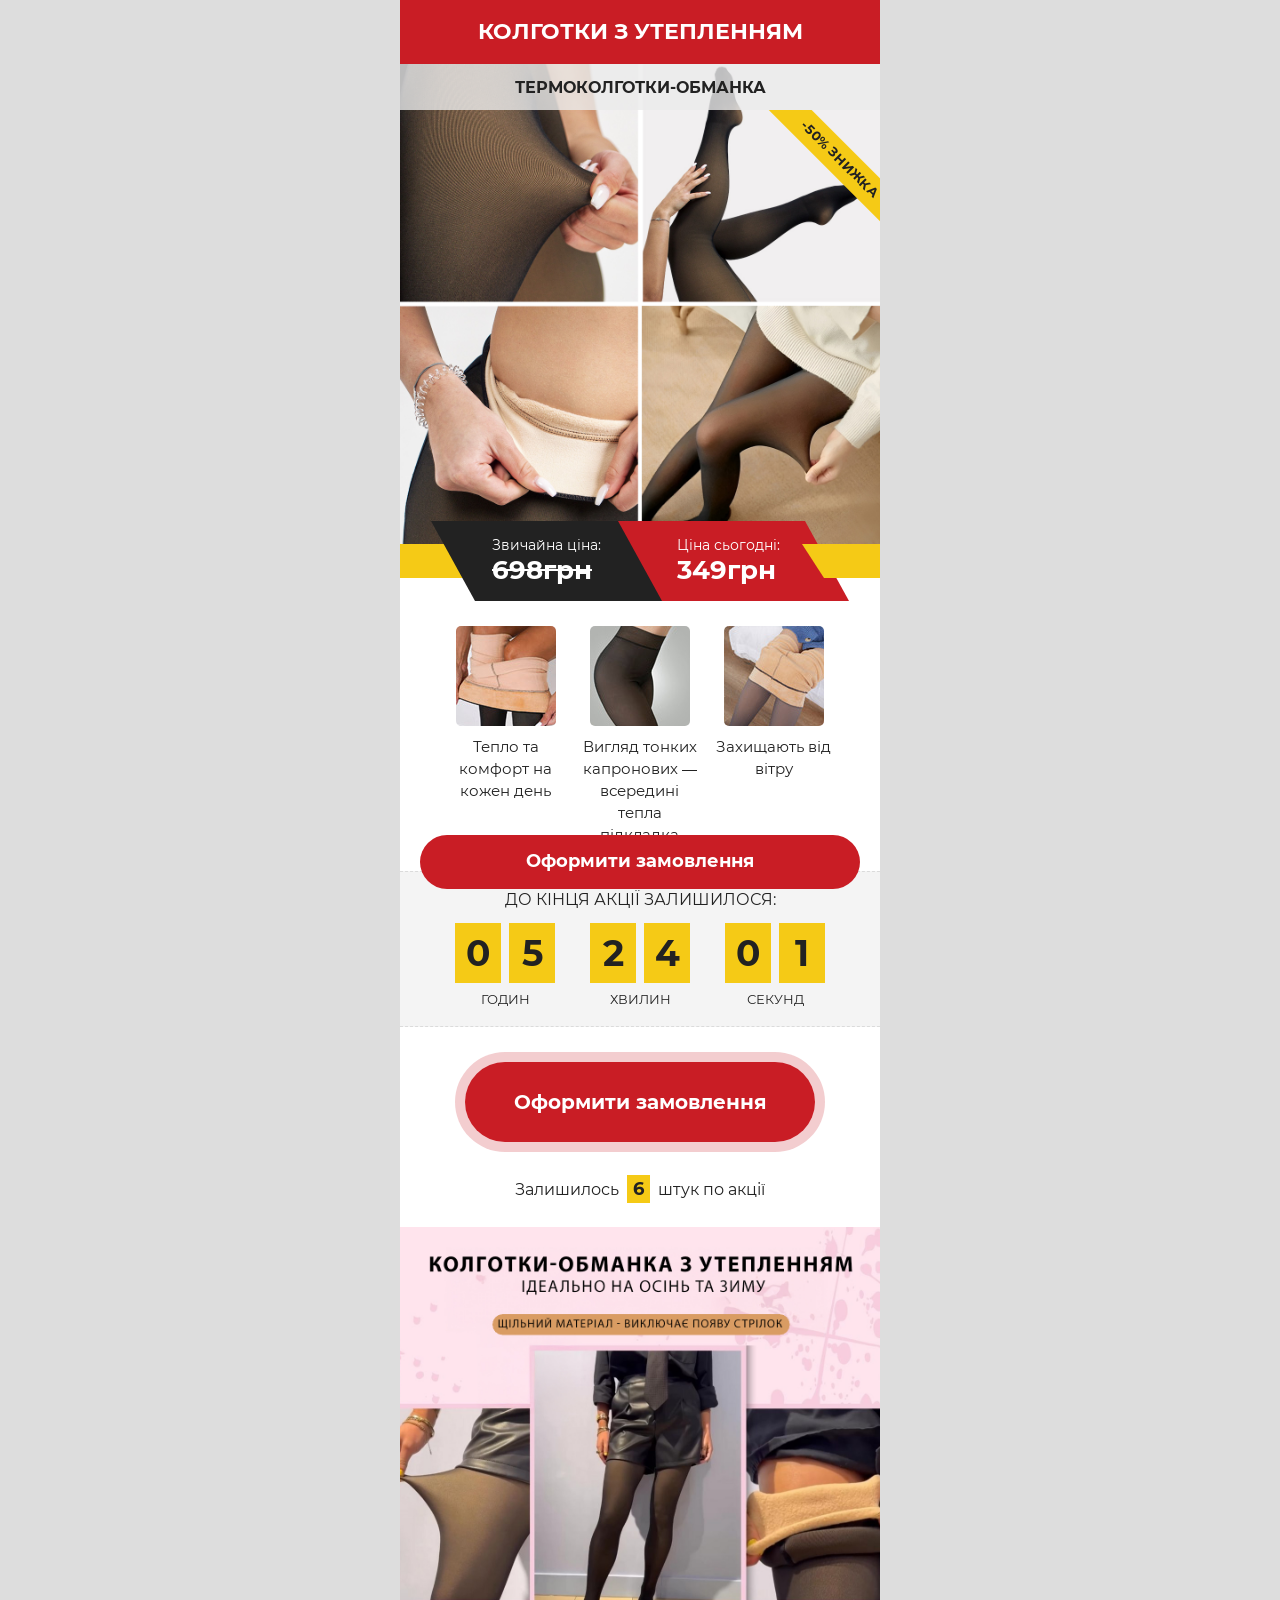
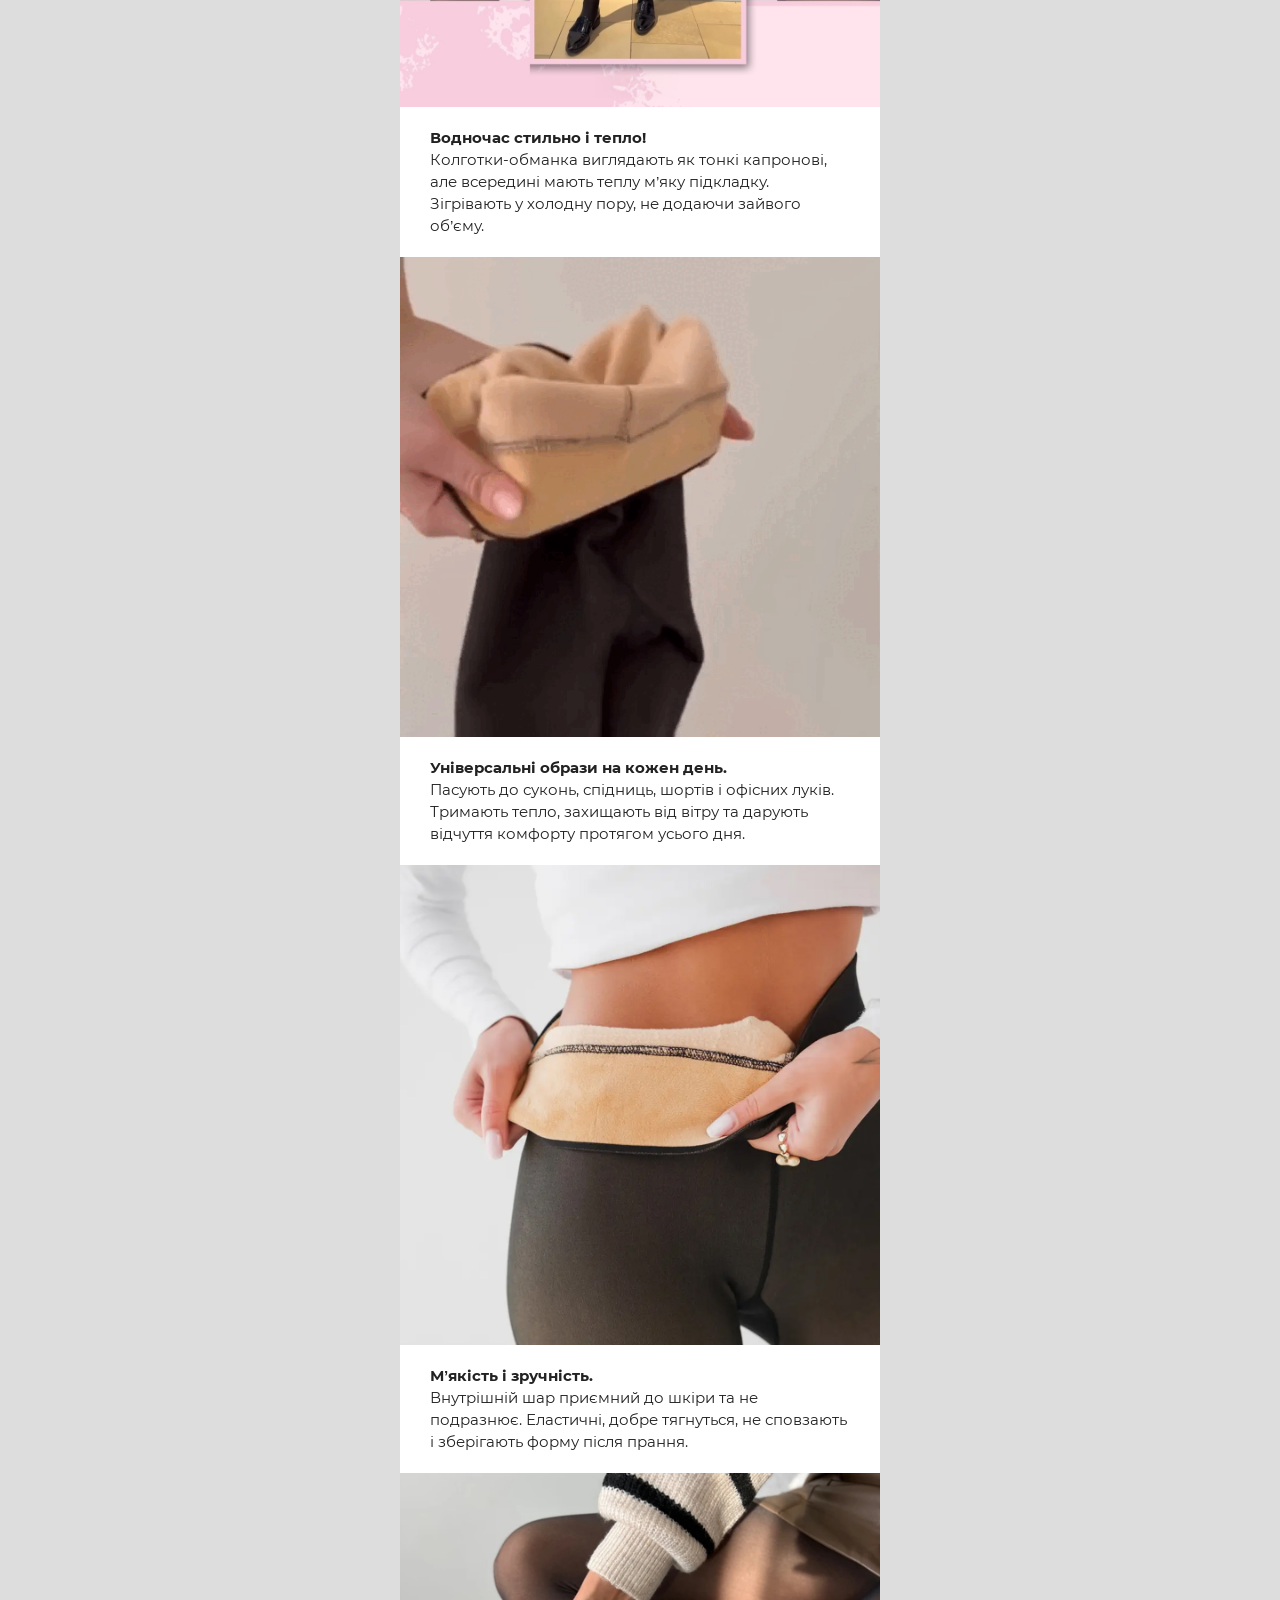
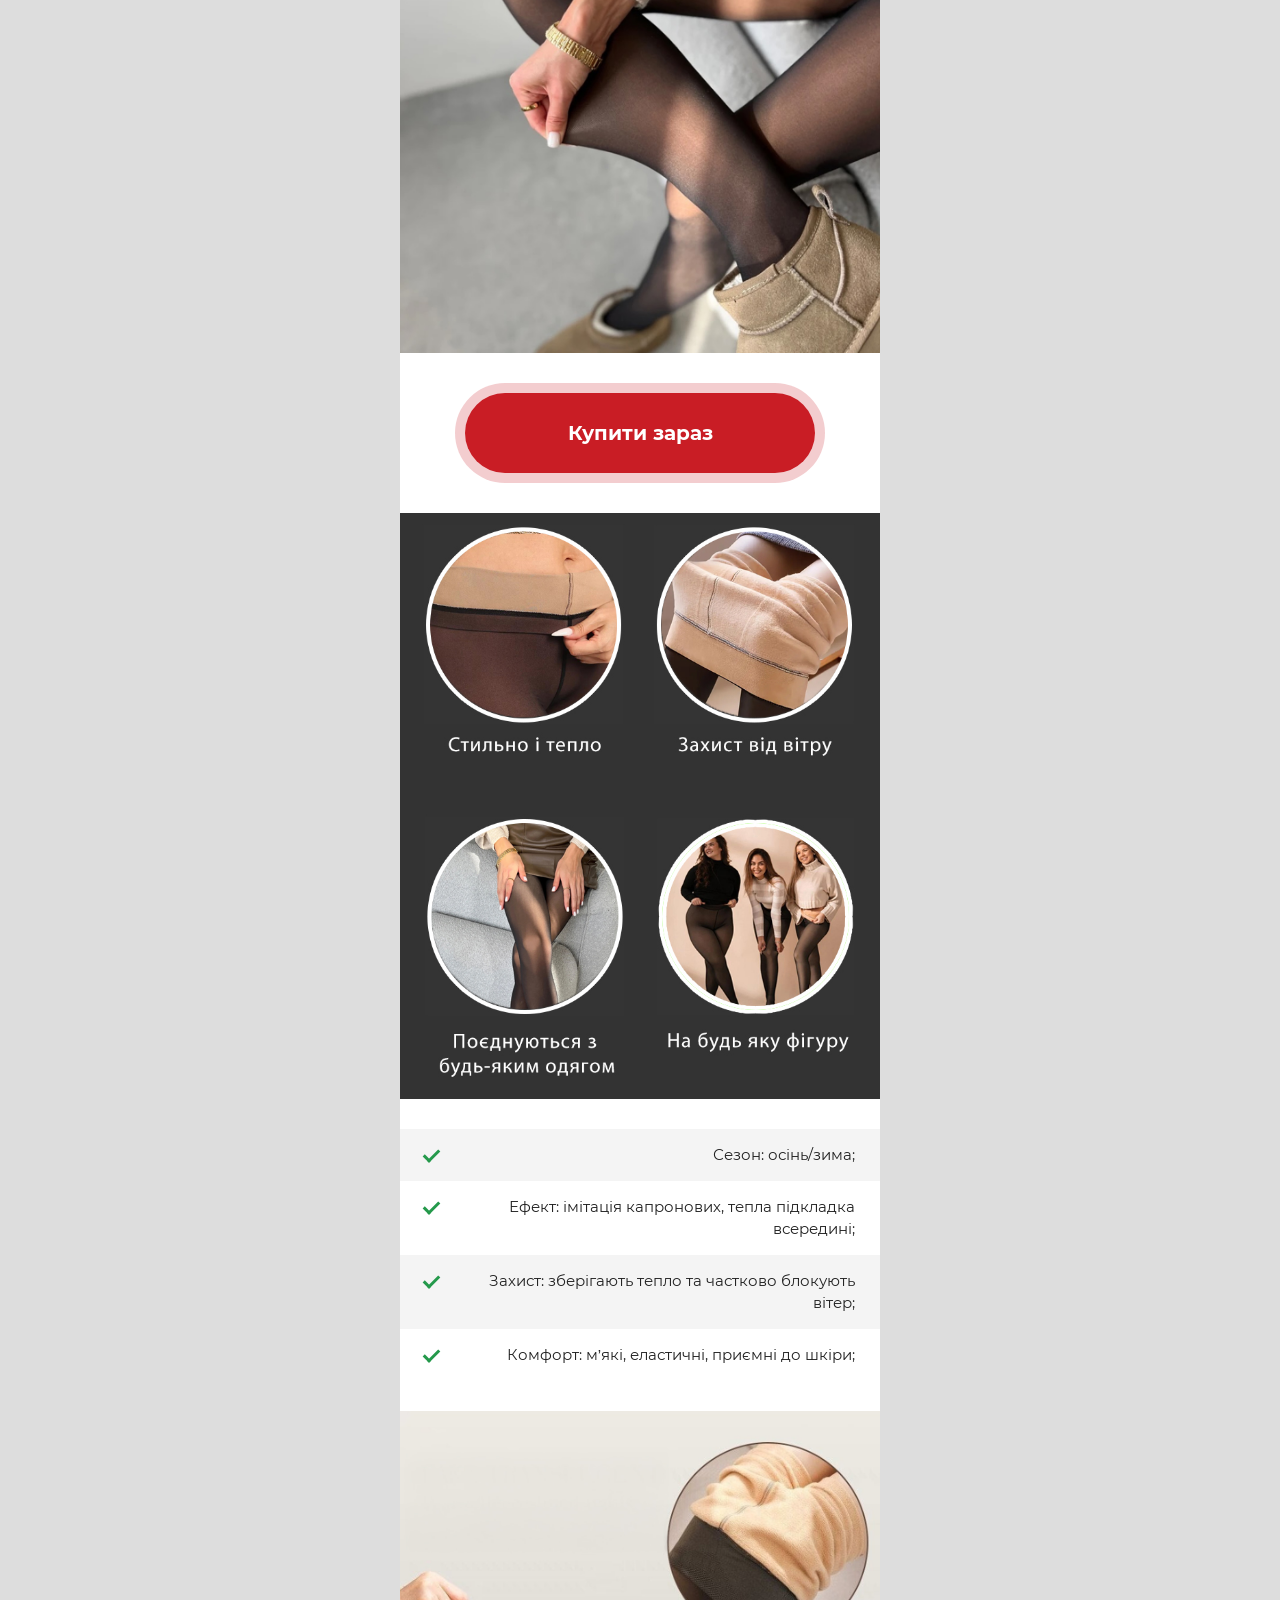
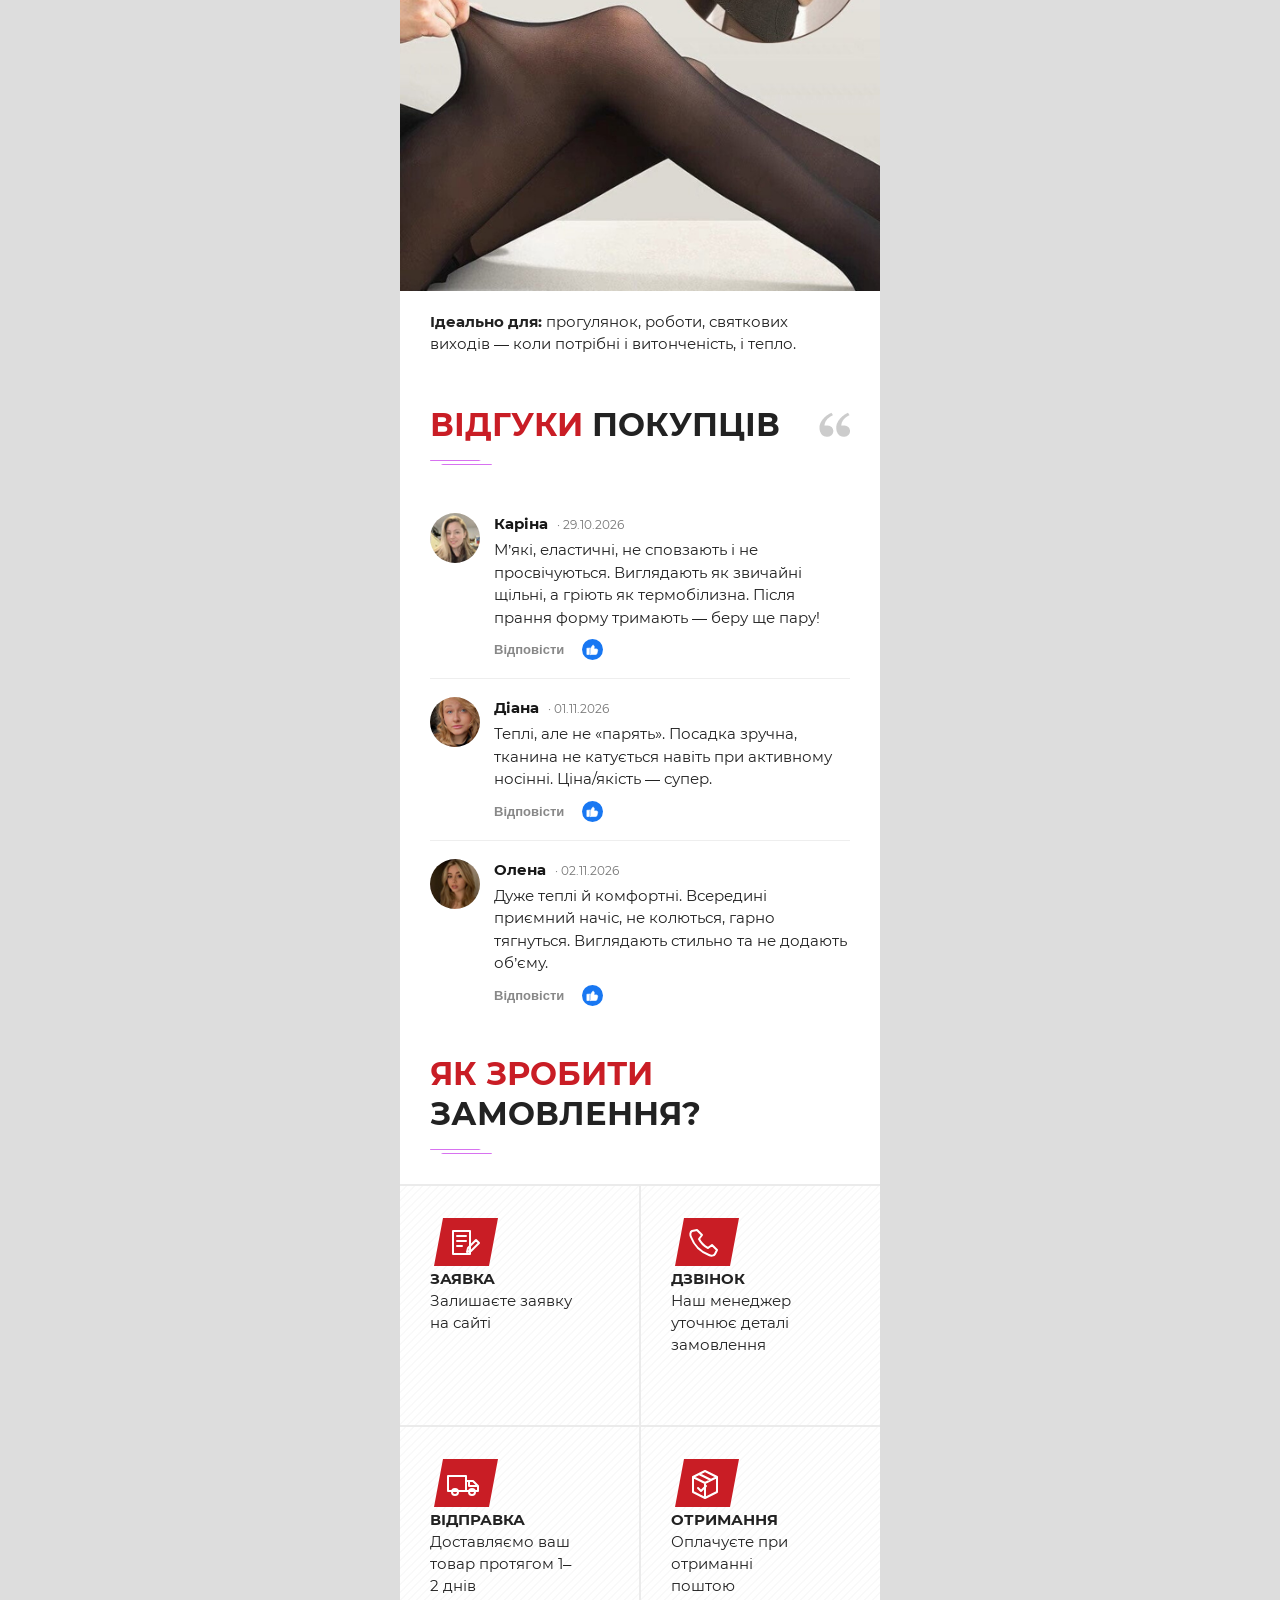
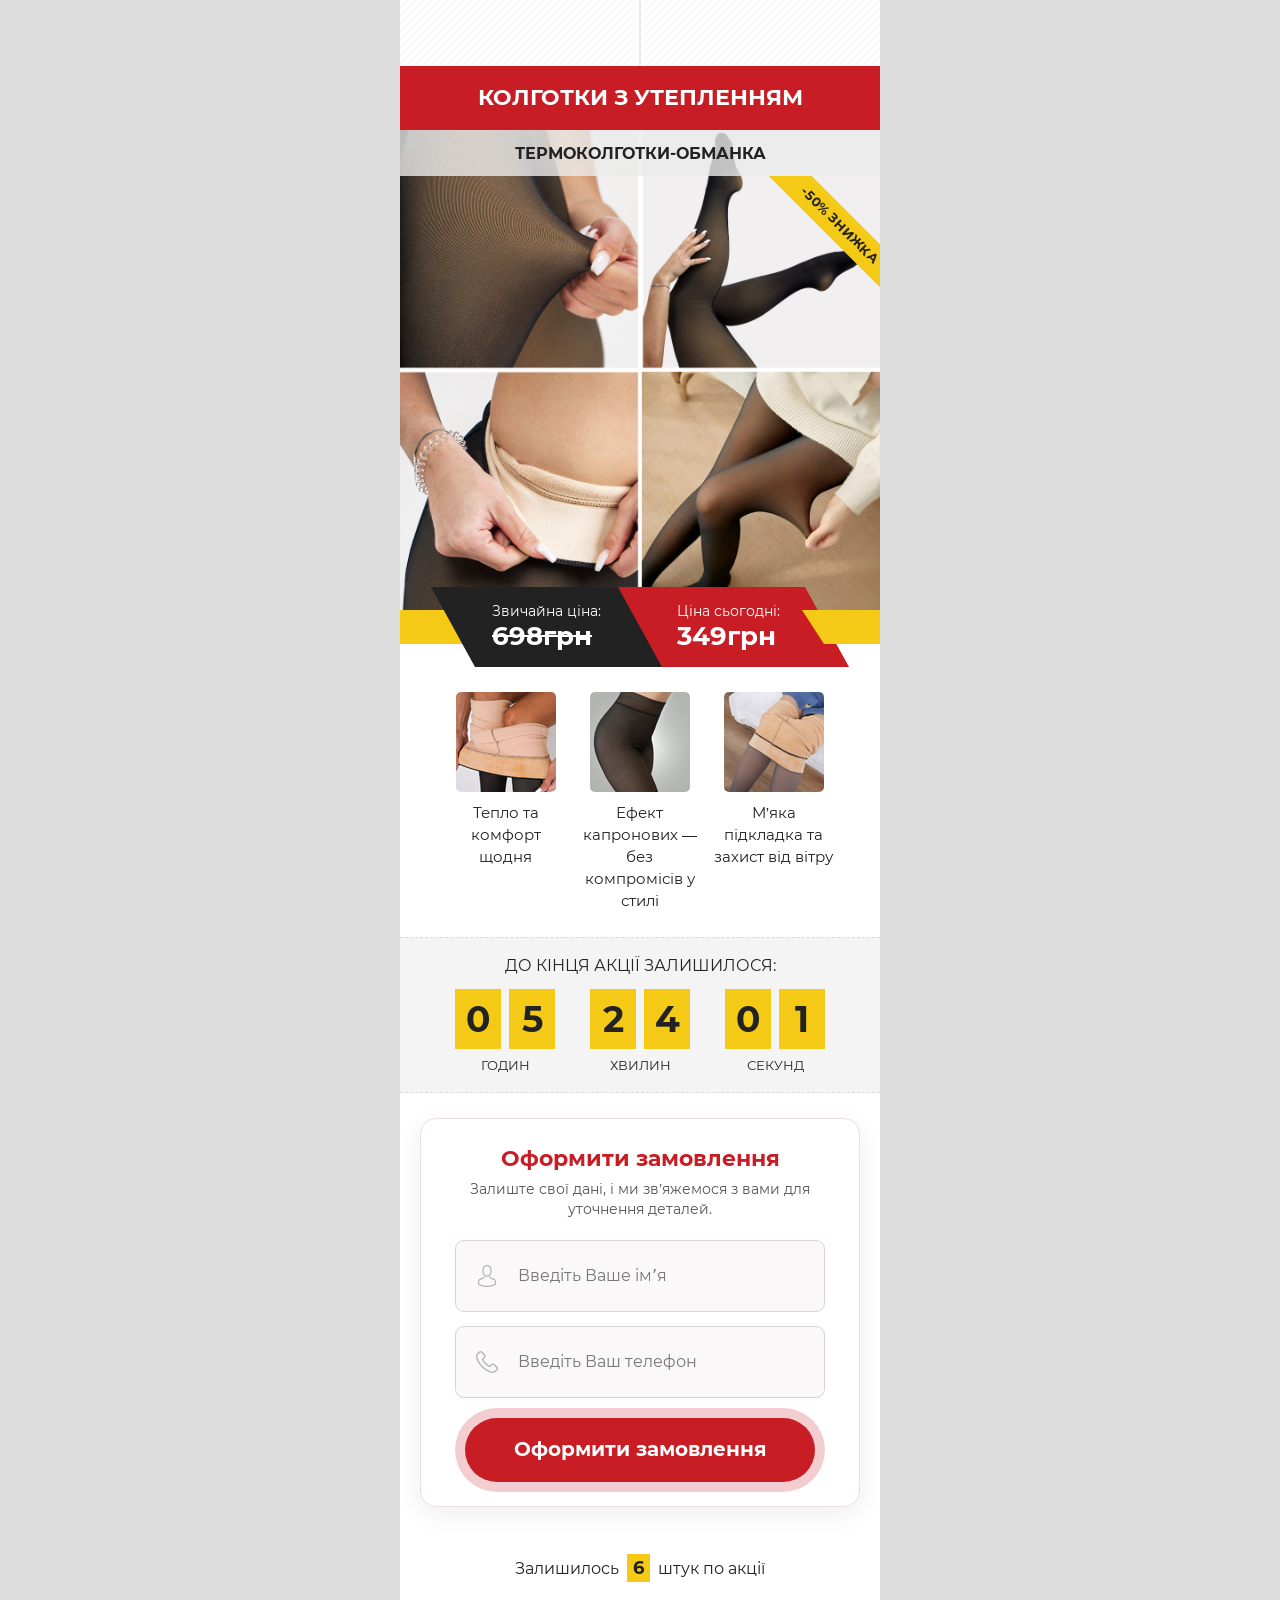
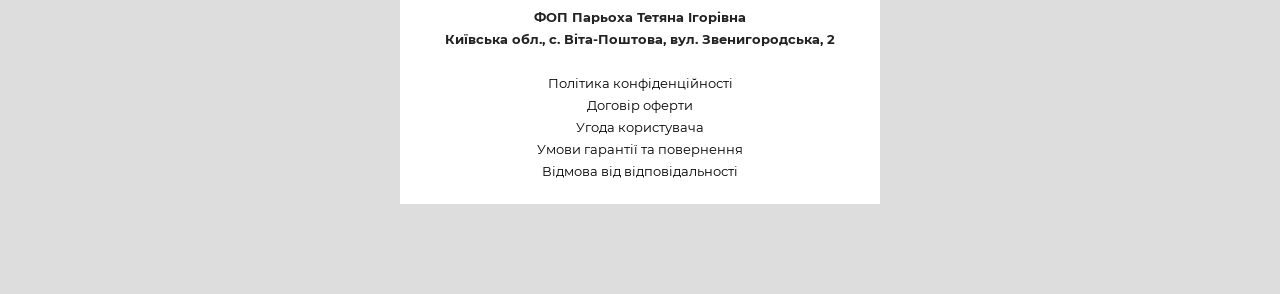
<file: index.html>
<!DOCTYPE html><html lang="uk"><head>
  <meta charset="utf-8">
   <script async="" src="js/fbevents.js"></script><script> !function(f,b,e,v,n,t,s) {if(f.fbq)return;n=f.fbq=function(){n.callMethod? n.callMethod.apply(n,arguments):n.queue.push(arguments)}; if(!f._fbq)f._fbq=n;n.push=n;n.loaded=!0;n.version='2.0'; n.queue=[];t=b.createElement(e);t.async=!0; t.src=v;s=b.getElementsByTagName(e)[0]; s.parentNode.insertBefore(t,s)}(window, document,'script', 'https://connect.facebook.net/en_US/fbevents.js'); fbq('init', '1823033689113758'); fbq('track', 'PageView'); </script> <noscript><img height='1' width='1' style='display:none' src='https://www.facebook.com/tr?id=1823033689113758&ev=PageView&noscript=1'/></noscript>  <meta property="og:type" content="website"> <meta property="og:site_name" content="Теплі колготки"> <meta property="og:image:type" content="image/png"> <meta property="og:image:width" content="968"> <meta property="og:image:height" content="504">  <meta property="og:locale" content="ru_RU">    <meta property="og:type" content="website">
  <meta property="og:site_name" content="">
  <meta property="og:image:type" content="image/png">
  <meta property="og:image:width" content="968">
  <meta property="og:image:height" content="504">
  <meta property="og:image" content="">
  <meta property="og:locale" content="ru_RU">
  <meta property="og:url" content="">
  <title>Колготки з утепленням — стильно і тепло на осінь та зиму</title>
  <meta name="description" content="Термоколготки-обманка: виглядають як тонкі капронові, всередині — м’яка тепла підкладка. Тепло, комфорт, захист від вітру. Ідеально для осені та зими.">
  <link rel="shortcut icon" href="images/faviconbb8a2.png" type="image/x-icon">
  <meta name="viewport" content="width=480">

  <link rel="stylesheet" type="text/css" href="css/reseteaa96.css">
  <link rel="stylesheet" type="text/css" href="css/Montserrat938cb.css">
  <link rel="stylesheet" type="text/css" href="css/stylesef5b2.css">

  <style>
    .promo-1p1 {
      margin: 16px 0 22px;
      padding: 14px 10px;
      background: #fff;
      border: 2px solid #ff2a2a;
      border-radius: 12px;
      text-align: center;
      line-height: 1.15;
    }
    .promo-1p1 h3 {
      margin: 0 0 6px;
      font-weight: 900;
      font-size: 36px;
      color: #e10000;
      text-transform: uppercase;
    }
    .promo-1p1 p {
      margin: 0;
      font-weight: 800;
      font-size: 24px;
      color: #e10000;
    }
    @media (max-width: 520px) {
      .promo-1p1 h3 { font-size: 28px; }
      .promo-1p1 p  { font-size: 18px; }
    }
  </style>

  <style>
    .lead-form { box-sizing: border-box; margin: 0 20px 24px; padding: 26px 20px 24px; background: #fff; border: 1px solid #eadede; border-radius: 16px; box-shadow: 0 7px 24px rgba(60, 20, 20, .08); scroll-margin-top: 20px; }
    .lead-form__title { margin: 0 0 7px; color: #c91d25; font-size: 22px; font-weight: 700; line-height: 1.25; text-align: center; }
    .lead-form__intro { margin: 0 auto 20px; color: #555; font-size: 14px; line-height: 1.45; text-align: center; }
    .offer_section.offer3 .lead-form .field { box-sizing: border-box; width: 100%; max-width: 370px; margin: 0 auto 14px; background-color: #faf8f8; border: 1px solid #ddd1d1; border-radius: 9px; color: #222; }
    .offer_section.offer3 .lead-form .field:focus { outline: 2px solid #c91d25; outline-offset: 1px; }
    .lead-form .button { box-sizing: border-box; width: 100%; max-width: 350px; height: auto; min-height: 64px; margin: 20px auto 0; padding: 15px 8px; line-height: 1.25; }
    .sticky-order { position: fixed; z-index: 999; bottom: 0; left: 50%; box-sizing: border-box; transform: translateX(-50%); width: 100%; max-width: 480px; padding: 11px 20px calc(11px + env(safe-area-inset-bottom, 0px)); background: transparent; border-top: 0; box-shadow: none; transition: opacity .2s, visibility .2s; }
    .sticky-order.is-hidden { opacity: 0; visibility: hidden; pointer-events: none; }
    .sticky-order__button { display: block; box-sizing: border-box; width: 100%; padding: 16px 12px; border-radius: 999px; background: #c91d25; color: #fff; text-align: center; text-decoration: none; font-weight: 700; font-size: 18px; line-height: 1.2; }
    .sticky-order__button:focus-visible { outline: 3px solid #f5ca16; outline-offset: 3px; }
    body { padding-bottom: 90px; }
  </style>

  <style>
    .characteristics__list li:before, .characteristics__list li:nth-child(odd):before {
      content: ''; width: 9px; height: 16px; top: 17px; left: 27px;
      background: transparent; border: 0; border-right: 3px solid #24994b;
      border-bottom: 3px solid #24994b; box-shadow: none; -webkit-box-shadow: none;
      transform: rotate(45deg);
    }
  </style>
</head>
  
<body>
    <div class="main_wrapper">

    <header class="offer_section offer3">
      <h1 class="main_title">КОЛГОТКИ З УТЕПЛЕННЯМ</h1>
      <div class="info_block">
        <p class="subtitle">Термоколготки-обманка</p>
        <div class="discount"><b>-50% знижка</b></div>
        <img src="images/1.jpg" alt="Колготки з утепленням для осені та зими">
      </div>
      <div class="price_block">
        <div class="price_item old">
          <div class="text">Звичайна ціна:</div>
          <div class="value">698грн</div>
        </div>
        <div class="price_item new">
          <div class="text">Ціна сьогодні:</div>
          <div class="value">349грн</div>
        </div>
      </div>
      <div class="benefits_block clearfix">
        <div class="benefit_item">
          <img src="images/2.jpg" alt="">
          <p>Тепло та комфорт на кожен день</p>
        </div>
        <div class="benefit_item">
          <img src="images/3.jpg" alt="">
          <p>Вигляд тонких капронових — всередині тепла підкладка</p>
        </div>
        <div class="benefit_item">
          <img src="images/4.jpg" alt="">
          <p>Захищають від вітру</p>
        </div>
      </div>
      <div class="timer_block clearfix">
        <p>До кінця акції залишилося:</p>
        <div class="timer clearfix">
          <div class="timer_item"><div class="count hours"></div><div class="text">годин</div></div>
          <div class="timer_item"><div class="count minutes"></div><div class="text">хвилин</div></div>
          <div class="timer_item"><div class="count seconds"></div><div class="text">секунд</div></div>
        </div>
      </div>
      <a href="#order_form" class="button">Оформити замовлення</a>
      <div class="products_count">Залишилось <b>6</b> штук по акції</div>
    </header>

    <div class="description_section">
      <img class="image" src="images/5.jpg" alt="Термоколготки-обманка">
      <p><b>Водночас стильно і тепло!</b><br>
      Колготки-обманка виглядають як тонкі капронові, але всередині мають теплу м’яку підкладку. Зігрівають у холодну пору, не додаючи зайвого об’єму.</p>
      <div class="images_block clearfix">
        <img class="image" style="float:none;width:480px;" src="images/6.gif" alt="Як працює підкладка">
      </div>
      <p><b>Універсальні образи на кожен день.</b><br>
      Пасують до суконь, спідниць, шортів і офісних луків. Тримають тепло, захищають від вітру та дарують відчуття комфорту протягом усього дня.</p>
      <img class="image" src="images/7.jpg" alt="Стиль і тепло">
      <p><b>М’якість і зручність.</b><br>
      Внутрішній шар приємний до шкіри та не подразнює. Еластичні, добре тягнуться, не сповзають і зберігають форму після прання.</p>
      <img class="image" src="images/8.jpg" alt="Щільність і еластичність">
      <a href="#order_form" class="button">Купити зараз</a>
      <img class="image" src="images/9.jpg" alt="Характеристики термоколготок">
      <ul class="characteristics__list">
        <li>Сезон: осінь/зима;</li>
        <li>Ефект: імітація капронових, тепла підкладка всередині;</li>
        <li>Захист: зберігають тепло та частково блокують вітер;</li>
        <li>Комфорт: м’які, еластичні, приємні до шкіри;</li>
      </ul>
      <img class="image" src="images/10.jpg" alt="З чим носити">
      <p><b>Ідеально для:</b> прогулянок, роботи, святкових виходів — коли потрібні і витонченість, і тепло.</p>
    </div>

    <section class="reviews3_section reviews_examples">
      <h2 class="title"><span>Відгуки</span> покупців</h2>
      <div class="reviews_list">
        <article class="comment_example"><img class="comment_avatar" src="[data-uri]" alt=""><div class="comment_body"><div class="comment_meta"><strong>Каріна</strong> <span class="comment_date">· 29.10.2026</span></div><p>М’які, еластичні, не сповзають і не просвічуються. Виглядають як звичайні щільні, а гріють як термобілизна. Після прання форму тримають — беру ще пару!</p><div class="comment_actions" aria-hidden="true"><span>Відповісти</span><span class="comment_reaction"><svg viewBox="0 0 24 24" aria-hidden="true"><path d="M7 10v10H3V10h4Zm2 10h8.2c.9 0 1.7-.6 1.9-1.5l1.2-5c.3-1.3-.7-2.5-2-2.5h-4l.5-3.2c.2-1.4-.8-2.8-2.2-2.8L9 10v10Z"/></svg></span></div></div></article>
        <article class="comment_example"><img class="comment_avatar" src="[data-uri]" alt=""><div class="comment_body"><div class="comment_meta"><strong>Діана</strong> <span class="comment_date">· 01.11.2026</span></div><p>Теплі, але не «парять». Посадка зручна, тканина не катується навіть при активному носінні. Ціна/якість — супер.</p><div class="comment_actions" aria-hidden="true"><span>Відповісти</span><span class="comment_reaction"><svg viewBox="0 0 24 24" aria-hidden="true"><path d="M7 10v10H3V10h4Zm2 10h8.2c.9 0 1.7-.6 1.9-1.5l1.2-5c.3-1.3-.7-2.5-2-2.5h-4l.5-3.2c.2-1.4-.8-2.8-2.2-2.8L9 10v10Z"/></svg></span></div></div></article>
        <article class="comment_example"><img class="comment_avatar" src="[data-uri]" alt=""><div class="comment_body"><div class="comment_meta"><strong>Олена</strong> <span class="comment_date">· 02.11.2026</span></div><p>Дуже теплі й комфортні. Всередині приємний начіс, не колються, гарно тягнуться. Виглядають стильно та не додають об’єму.</p><div class="comment_actions" aria-hidden="true"><span>Відповісти</span><span class="comment_reaction"><svg viewBox="0 0 24 24" aria-hidden="true"><path d="M7 10v10H3V10h4Zm2 10h8.2c.9 0 1.7-.6 1.9-1.5l1.2-5c.3-1.3-.7-2.5-2-2.5h-4l.5-3.2c.2-1.4-.8-2.8-2.2-2.8L9 10v10Z"/></svg></span></div></div></article>
      </div>
      <style>
        .reviews_examples .review_disclaimer{margin:-14px 0 12px;color:#777;font-size:12px;line-height:1.5}
        .reviews_examples .comment_example{display:flex;gap:14px;align-items:flex-start;padding:18px 0;border-bottom:1px solid #eee}
        .reviews_examples .comment_example:last-child{border:0}
        .reviews_examples .comment_avatar{object-fit:cover;flex:0 0 50px;width:50px;height:50px;border-radius:50%;background:#f3d9d9;color:#b82d32;text-align:center;font-weight:700;font-size:20px;line-height:50px}
        .reviews_examples .comment_body{min-width:0;flex:1}
        .reviews_examples .comment_meta strong{color:#171717;font-size:15px;line-height:22px}
        .reviews_examples .comment_body p{margin:3px 0 0;line-height:1.5;font-size:15px}
        .reviews_examples .comment_actions{display:flex;align-items:center;gap:18px;margin-top:10px;color:#888;font:700 13px/1 Arial,sans-serif}
        .reviews_examples .comment_thumb{font-size:22px;line-height:20px;font-weight:400}
        .reviews_examples .comment_reaction{display:inline-flex;align-items:center;justify-content:center;background:#1877f2;color:#fff;width:21px;height:21px;border-radius:50%;font-size:12px}
        .reviews_examples .comment_thumb svg{width:21px;height:21px;fill:none;stroke:#888;stroke-width:1.7;stroke-linecap:round;stroke-linejoin:round}
        .reviews_examples .comment_reaction svg{width:15px;height:15px;fill:#fff;stroke:#fff;stroke-width:1;stroke-linecap:round;stroke-linejoin:round}
        .reviews_examples .comment_date{color:#777;font-size:12px;margin-left:5px}
      </style>
    </section>

    <section class="order_steps_section">
      <h2 class="title"><span>Як зробити</span><br>замовлення?</h2>
      <div class="order_steps2 clearfix">
        <div class="step_item"><img src="[data-uri]" alt="Крок 1"><h4>Заявка</h4><p>Залишаєте заявку на сайті</p></div>
        <div class="step_item"><img src="[data-uri]" alt="Крок 2"><h4>Дзвінок</h4><p>Наш менеджер уточнює деталі замовлення</p></div>
        <div class="step_item"><img src="[data-uri]" alt="Крок 3"><h4>Відправка</h4><p>Доставляємо ваш товар протягом 1–2 днів</p></div>
        <div class="step_item"><img src="[data-uri]" alt="Крок 4"><h4>Отримання</h4><p>Оплачуєте при отриманні поштою</p></div>
      </div>
    </section>

    <section class="offer_section offer3 order">
      <h1 class="main_title">КОЛГОТКИ З УТЕПЛЕННЯМ</h1>
      <div class="info_block">
        <p class="subtitle">Термоколготки-обманка</p>
        <div class="discount"><b>-50% знижка</b></div>
        <img src="images/1.jpg" alt="">
      </div>
      <div class="price_block">
        <div class="price_item old"><div class="text">Звичайна ціна:</div><div class="value">698грн</div></div>
        <div class="price_item new"><div class="text">Ціна сьогодні:</div><div class="value">349грн</div></div>
      </div>
      <div class="benefits_block clearfix">
        <div class="benefit_item"><img src="images/2.jpg" alt=""><p>Тепло та комфорт щодня</p></div>
        <div class="benefit_item"><img src="images/3.jpg" alt=""><p>Ефект капронових — без компромісів у стилі</p></div>
        <div class="benefit_item"><img src="images/4.jpg" alt=""><p>М’яка підкладка та захист від вітру</p></div>
      </div>
      <div class="timer_block clearfix">
        <p>До кінця акції залишилося:</p>
        <div class="timer clearfix">
          <div class="timer_item"><div class="count hours"></div><div class="text">годин</div></div>
          <div class="timer_item"><div class="count minutes"></div><div class="text">хвилин</div></div>
          <div class="timer_item"><div class="count seconds"></div><div class="text">секунд</div></div>
        </div>
      </div>
      <form id="order_form" class="order_form lead-form" action="/api/order" method="post">
        <h2 class="lead-form__title">Оформити замовлення</h2>
        <p class="lead-form__intro">Залиште свої дані, і ми зв’яжемося з вами для уточнення деталей.</p>
        <input class="field" type="text" name="name" placeholder="Введіть Ваше імʼя" aria-label="Ваше ім’я" autocomplete="name" maxlength="100" required>
        <input class="field phone_input" type="tel" name="phone" placeholder="Введіть Ваш телефон" aria-label="Ваш телефон" autocomplete="tel" maxlength="30" required>
        <button class="button">Оформити замовлення</button>
      </form>
      <div class="products_count">Залишилось <b>6</b> штук по акції</div>
    </section>

    <div style="text-align:center;font-size:13px;">
      <p style="text-align: center; font-weight: bold;">
        ФОП Парьоха Тетяна Ігорівна<br>
        Київська обл., с. Віта-Поштова, вул. Звенигородська, 2
      </p>
      <br>
      <p style="margin: 0; padding: 0;"><a style="text-decoration: none;color: black;" href="politics.html" target="_blank">Політика конфіденційності</a></p>
      <p style="margin: 0; padding: 0;"><a style="text-decoration: none;color: black;" href="oferta.html" target="_blank">Договір оферти</a></p>
      <p style="margin: 0; padding: 0;"><a style="text-decoration: none;color: black;" href="usersagitment.html" target="_blank">Угода користувача</a></p>
      <p style="margin: 0; padding: 0;"><a style="text-decoration: none;color: black;" href="conditions.html" target="_blank">Умови гарантії та повернення</a></p>
      <p style="margin: 0; padding: 0;"><a style="text-decoration: none;color: black;" href="vidmova.html" target="_blank">Відмова від відповідальності</a></p>
      <br>
    </div>
  </div>

  <script src="js/jquery-3.7.1.min.js"></script>
  <script src="js/maskedinput.js"></script>
  <script src="js/scripts90a5c.js"></script>
  <script src="js/swiper-bundle.min.js"></script>

  

   <script> (function(){ for (var i = 0, forms = document.forms; i < forms.length; i++) { (function(form){ form.addEventListener('submit', function() { var tzoffset = (new Date()).getTimezoneOffset() * 60000; var localISOTime = (new Date(Date.now() - tzoffset)).toISOString(); var splitted = localISOTime.split('T'); var localTime = splitted[0] + ' ' + splitted[1].substr(0, 8); var fields = [ '<input type="hidden" name="_time" value="' + localTime + '">', '<input type="hidden" name="_utm_medium" value="">', '<input type="hidden" name="_utm_source" value="">', '<input type="hidden" name="_utm_campaign" value="">', '<input type="hidden" name="_utm_term" value="">', '<input type="hidden" name="_utm_content" value="">', ]; form.insertAdjacentHTML('beforeend', fields.join('')); return true; }) })(forms[i]); } })(); </script> <script> setTimeout(function(){ fbq('track', 'ViewContent'); },10000) </script>


  <div class="sticky-order" id="sticky_order"><a class="sticky-order__button" href="#order_form">Оформити замовлення</a></div>
  <script>
    (function () {
      var bar = document.getElementById('sticky_order');
      var form = document.getElementById('order_form');
      if (!bar || !form || !('IntersectionObserver' in window)) return;
      new IntersectionObserver(function (entries) {
        bar.classList.toggle('is-hidden', entries[0].isIntersecting);
      }, { threshold: 0.1 }).observe(form);
    })();
  </script>
  <!-- Meta Pixel Code -->
<script>
!function(f,b,e,v,n,t,s)
{if(f.fbq)return;n=f.fbq=function(){n.callMethod?
n.callMethod.apply(n,arguments):n.queue.push(arguments)};
if(!f._fbq)f._fbq=n;n.push=n;n.loaded=!0;n.version='2.0';
n.queue=[];t=b.createElement(e);t.async=!0;
t.src=v;s=b.getElementsByTagName(e)[0];
s.parentNode.insertBefore(t,s)}(window, document,'script',
'https://connect.facebook.net/en_US/fbevents.js');
fbq('init', '1730825585134918');
fbq('track', 'PageView');
</script>
<noscript><img height="1" width="1" style="display:none"
src="https://www.facebook.com/tr?id=1730825585134918&ev=PageView&noscript=1"
/></noscript>
<!-- End Meta Pixel Code -->
</body></html>
</file>
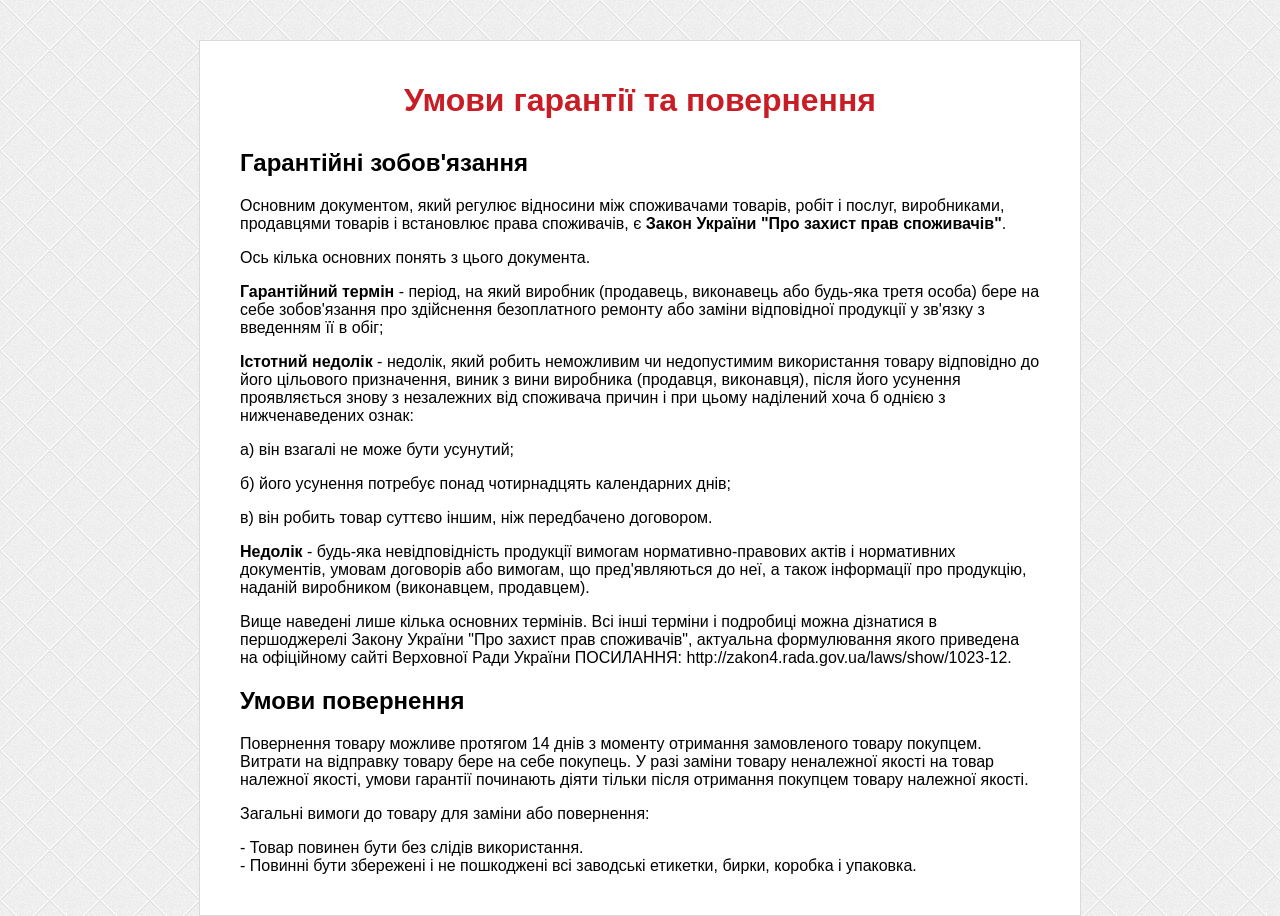
<file: conditions.html>
<!DOCTYPE html>
<html lang=ru><head>
<link rel="icon" href="images/faviconbb8a2.png" type="image/png"><meta http-equiv=Content-Type content="text/html; charset=UTF-8">
<title>Умови гарантії та повернення</title>
<meta name=viewport content="width=device-width">
<style>
        body, html{
            min-height: 100%;
            margin:0px;
            padding: 0px;
            background: url('[data-uri]');
        }
        body{
            padding-top: 40px;
        }
        .block_more_info{
            max-width: 800px;

            margin: 0px auto;
            background: #fff;
            font-family: Arial;
            padding: 20px 40px 40px 40px;
            border: 1px solid #DADADA;
        }
        .block_more_info h1{
            color: #c91d25;
            margin-bottom: 30px;
            text-align: center;
        }
        .s1{
            font-style: italic;
            text-align: center;
            margin: 40px 0 0 0;
            font-weight: bold;
        }
        @media screen and (max-width: 540px){
            .block_more_info{
                padding:0 10px;

            }
            body{
                padding-bottom:40px;
            }
            .block_more_info h1{
                font-size: 27px;
            }
    </style>
</head>
<body cz-shortcut-listen=true>
<div class=block_more_info>
    <h1>Умови гарантії та повернення</h1>

<h2>Гарантійні зобов'язання</h2>

<p>Основним документом, який регулює відносини між споживачами товарів, робіт і послуг, виробниками, продавцями товарів і встановлює права споживачів, є <strong>Закон України "Про захист прав споживачів"</strong>.</p>

<p>Ось кілька основних понять з цього документа.</p>

<p><strong>Гарантійний термін</strong> - період, на який виробник (продавець, виконавець або будь-яка третя особа) бере на себе зобов'язання про здійснення безоплатного ремонту або заміни відповідної продукції у зв'язку з введенням її в обіг;</p>

<p><strong>Істотний недолік</strong> - недолік, який робить неможливим чи недопустимим використання товару відповідно до його цільового призначення, виник з вини виробника (продавця, виконавця), після його усунення проявляється знову з незалежних від споживача причин і при цьому наділений хоча б однією з нижченаведених ознак:</p>

<p>а) він взагалі не може бути усунутий;</p>

<p>б) його усунення потребує понад чотирнадцять календарних днів;</p>

<p>в) він робить товар суттєво іншим, ніж передбачено договором.</p>

<p><strong>Недолік</strong> - будь-яка невідповідність продукції вимогам нормативно-правових актів і нормативних документів, умовам договорів або вимогам, що пред'являються до неї, а також інформації про продукцію, наданій виробником (виконавцем, продавцем).</p>

<p>Вище наведені лише кілька основних термінів. Всі інші терміни і подробиці можна дізнатися в першоджерелі Закону України "Про захист прав споживачів", актуальна формулювання якого приведена на офіційному сайті Верховної Ради України ПОСИЛАННЯ: http://zakon4.rada.gov.ua/laws/show/1023-12.</p>

<h2>Умови повернення</h2>

<p>Повернення товару можливе протягом 14 днів з моменту отримання замовленого товару покупцем. Витрати на відправку товару бере на себе покупець. У разі заміни товару неналежної якості на товар належної якості, умови гарантії починають діяти тільки після отримання покупцем товару належної якості.</p>

<p>Загальні вимоги до товару для заміни або повернення:</p>

- Товар повинен бути без слідів використання.<br>
- Повинні бути збережені і не пошкоджені всі заводські етикетки, бирки, коробка і упаковка.


</div>
</body></html>
</file>
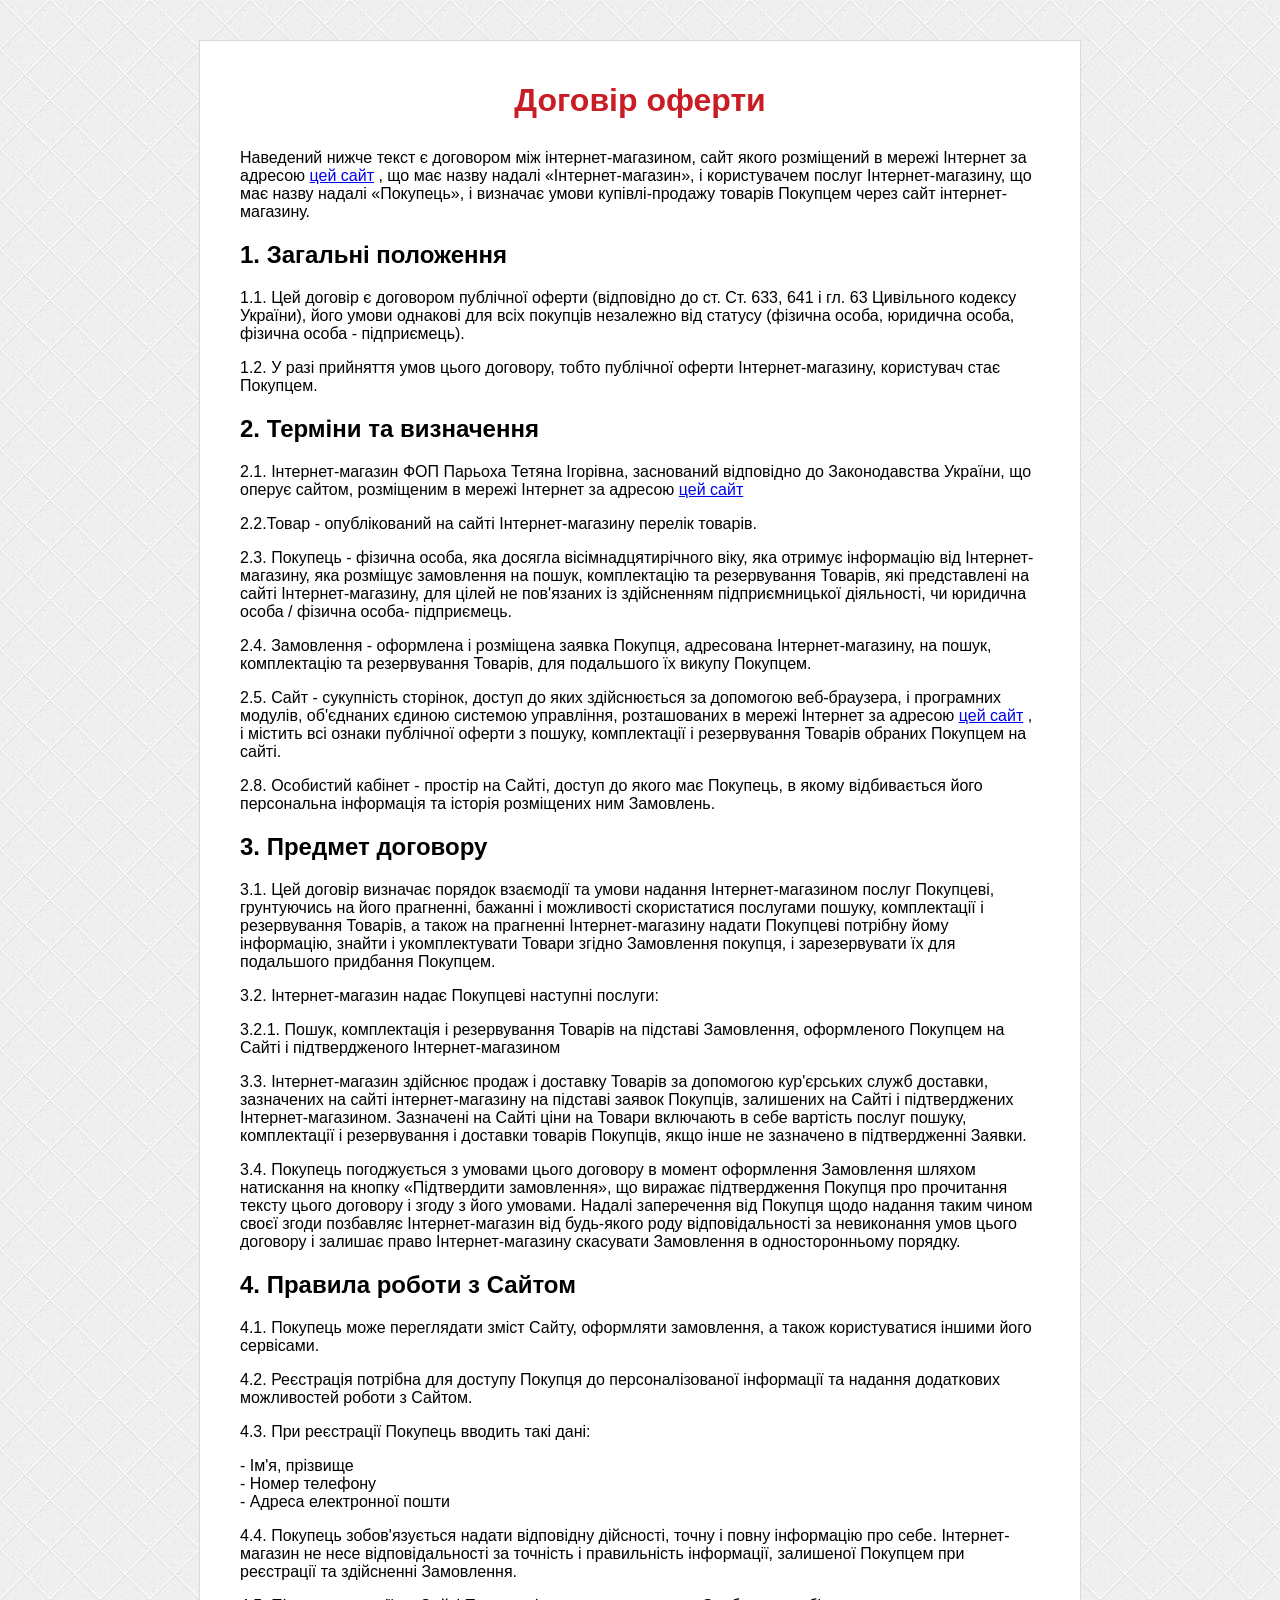
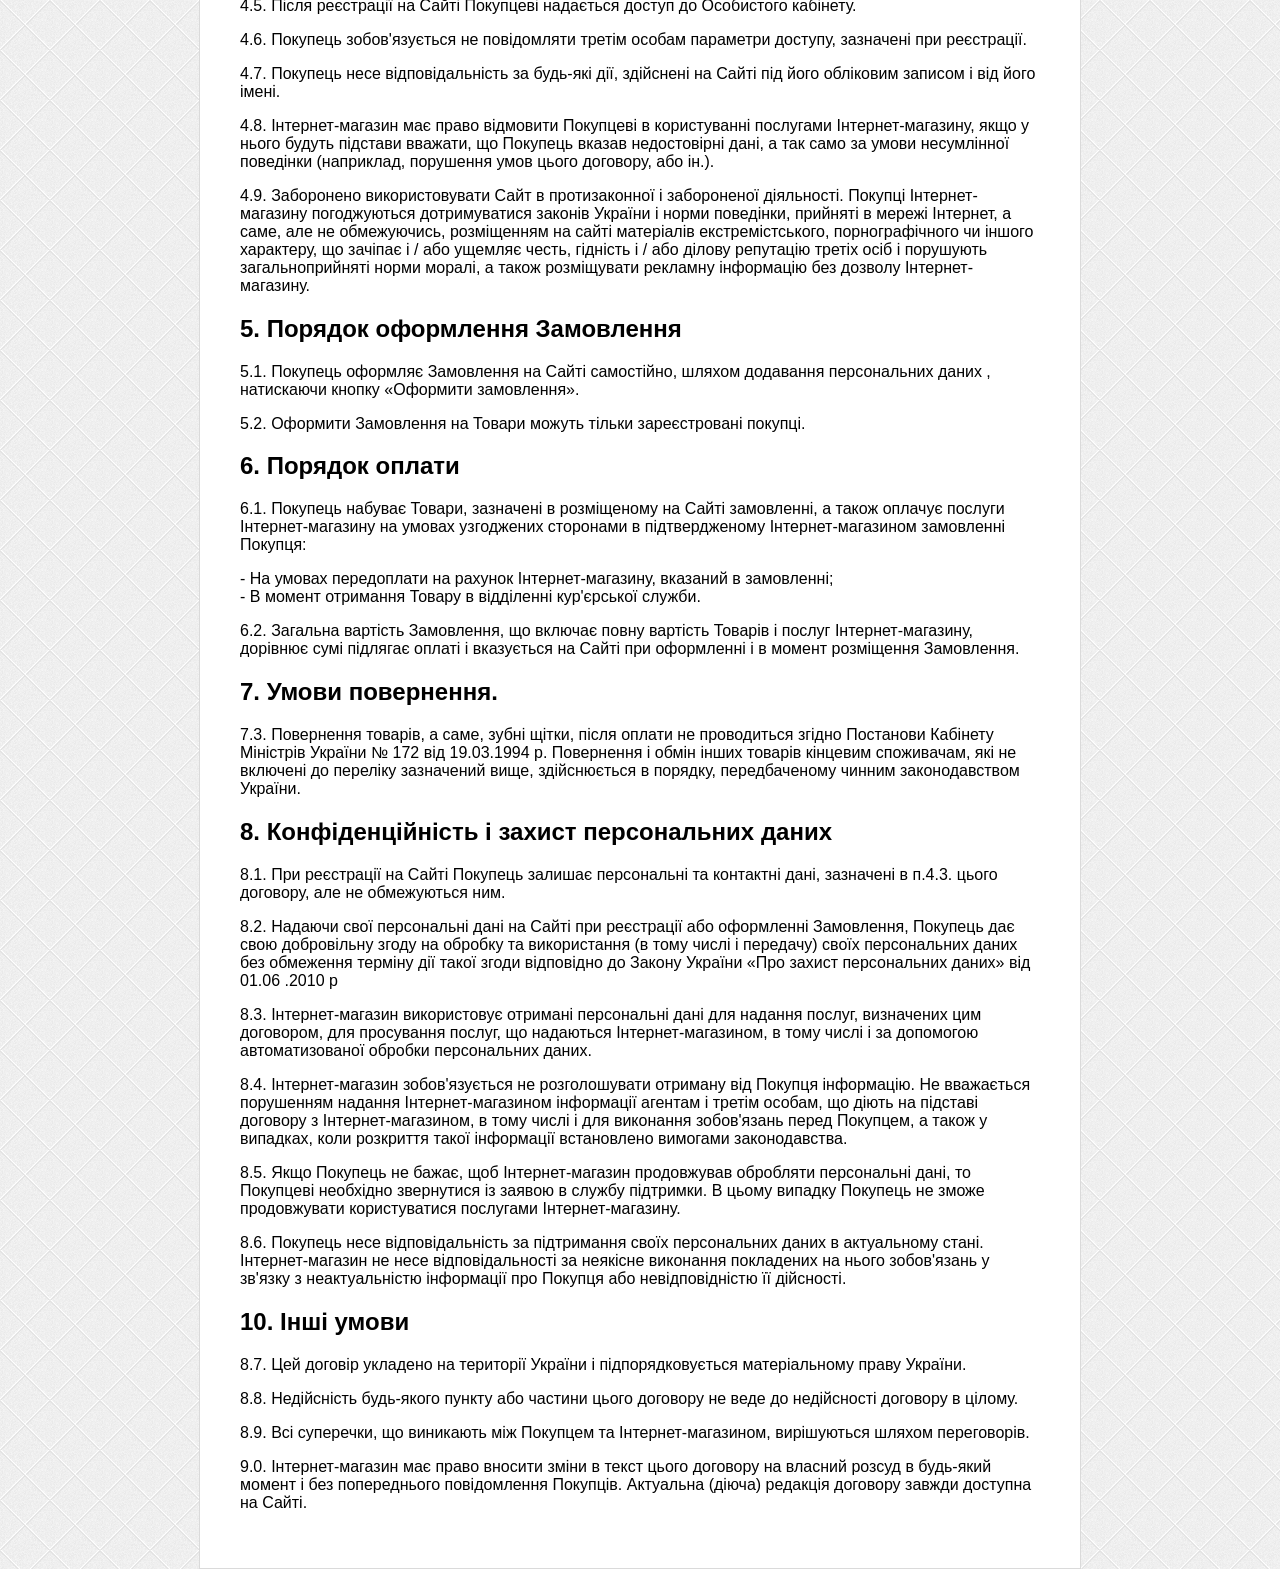
<file: oferta.html>
<!DOCTYPE html>
<html lang=ru><head>
<link rel="icon" href="images/faviconbb8a2.png" type="image/png"><meta http-equiv=Content-Type content="text/html; charset=UTF-8">
<title>Договір оферти</title>
<meta name=viewport content="width=device-width">
<style>
        body, html{
            min-height: 100%;
            margin:0px;
            padding: 0px;
            background: url('[data-uri]');
        }
        body{
            padding-top: 40px;
        }
        .block_more_info{
            max-width: 800px;

            margin: 0px auto;
            background: #fff;
            font-family: Arial;
            padding: 20px 40px 40px 40px;
            border: 1px solid #DADADA;
        }
        .block_more_info h1{
            color: #c91d25;
            margin-bottom: 30px;
            text-align: center;
        }
        .s1{
            font-style: italic;
            text-align: center;
            margin: 40px 0 0 0;
            font-weight: bold;
        }
        @media screen and (max-width: 540px){
            .block_more_info{
                padding:0 10px;

            }
            body{
                padding-bottom:40px;
            }
            .block_more_info h1{
                font-size: 27px;
            }
    </style>
</head>
<body cz-shortcut-listen=true>
<div class=block_more_info>
    <h1>Договір оферти</h1>
<p>Наведений нижче текст є договором між інтернет-магазином, сайт якого розміщений в мережі Інтернет за адресою <a href="/">цей сайт</a> , що має назву надалі «Інтернет-магазин», і користувачем послуг Інтернет-магазину, що має назву надалі «Покупець», і визначає умови купівлі-продажу товарів Покупцем через сайт інтернет-магазину.</p>

<h2><strong>1. Загальні положення</strong></h2>

<p>1.1. Цей договір є договором публічної оферти (відповідно до ст. Ст. 633, 641 і гл. 63 Цивільного кодексу України), його умови однакові для всіх покупців незалежно від статусу (фізична особа, юридична особа, фізична особа - підприємець).</p>

<p>1.2. У разі прийняття умов цього договору, тобто публічної оферти Інтернет-магазину, користувач стає Покупцем.</p>

<h2><strong>2. Терміни та визначення</strong></h2>

<p>2.1. Інтернет-магазин ФОП Парьоха Тетяна Ігорівна, заснований відповідно до Законодавства України, що оперує сайтом, розміщеним в мережі Інтернет за адресою <a href="/">цей сайт</a></p>

<p>2.2.Товар - опублікований на сайті Інтернет-магазину перелік товарів.</p>

<p>2.3. Покупець - фізична особа, яка досягла вісімнадцятирічного віку, яка отримує інформацію від Інтернет-магазину, яка розміщує замовлення на пошук, комплектацію та резервування Товарів, які представлені на сайті Інтернет-магазину, для цілей не пов'язаних із здійсненням підприємницької діяльності, чи юридична особа / фізична особа- підприємець.</p>

<p>2.4. Замовлення - оформлена і розміщена заявка Покупця, адресована Інтернет-магазину, на пошук, комплектацію та резервування Товарів, для подальшого їх викупу Покупцем.</p>

<p>2.5. Сайт - сукупність сторінок, доступ до яких здійснюється за допомогою веб-браузера, і програмних модулів, об'єднаних єдиною системою управління, розташованих в мережі Інтернет за адресою <a href="/">цей сайт</a> , і містить всі ознаки публічної оферти з пошуку, комплектації і резервування Товарів обраних Покупцем на сайті.</p>

<p>2.8. Особистий кабінет - простір на Сайті, доступ до якого має Покупець, в якому відбивається його персональна інформація та історія розміщених ним Замовлень.</p>

<h2><strong>3. Предмет договору</strong></h2>

<p>3.1. Цей договір визначає порядок взаємодії та умови надання Інтернет-магазином послуг Покупцеві, грунтуючись на його прагненні, бажанні і можливості скористатися послугами пошуку, комплектації і резервування Товарів, а також на прагненні Інтернет-магазину надати Покупцеві потрібну йому інформацію, знайти і укомплектувати Товари згідно Замовлення покупця, і зарезервувати їх для подальшого придбання Покупцем.</p>

<p>3.2. Інтернет-магазин надає Покупцеві наступні послуги:</p>

<p>3.2.1. Пошук, комплектація і резервування Товарів на підставі Замовлення, оформленого Покупцем на Сайті і підтвердженого Інтернет-магазином</p>

<p>3.3. Інтернет-магазин здійснює продаж і доставку Товарів за допомогою кур'єрських служб доставки, зазначених на сайті інтернет-магазину на підставі заявок Покупців, залишених на Сайті і підтверджених Інтернет-магазином. Зазначені на Сайті ціни на Товари включають в себе вартість послуг пошуку, комплектації і резервування і доставки товарів Покупців, якщо інше не зазначено в підтвердженні Заявки.</p>

<p>3.4. Покупець погоджується з умовами цього договору в момент оформлення Замовлення шляхом натискання на кнопку «Підтвердити замовлення», що виражає підтвердження Покупця про прочитання тексту цього договору і згоду з його умовами. Надалі заперечення від Покупця щодо надання таким чином своєї згоди позбавляє Інтернет-магазин від будь-якого роду відповідальності за невиконання умов цього договору і залишає право Інтернет-магазину скасувати Замовлення в односторонньому порядку.</p>

<h2><strong>4. Правила роботи з Сайтом</strong></h2>

<p>4.1. Покупець може переглядати зміст Сайту, оформляти замовлення, а також користуватися іншими його сервісами.</p>

<p>4.2. Реєстрація потрібна для доступу Покупця до персоналізованої інформації та надання додаткових можливостей роботи з Сайтом.</p>

<p>4.3. При реєстрації Покупець вводить такі дані:</p>

- Ім'я, прізвище<br>
- Номер телефону<br>
- Адреса електронної пошти

<p>4.4. Покупець зобов'язується надати відповідну дійсності, точну і повну інформацію про себе. Інтернет-магазин не несе відповідальності за точність і правильність інформації, залишеної Покупцем при реєстрації та здійсненні Замовлення.</p>

<p>4.5. Після реєстрації на Сайті Покупцеві надається доступ до Особистого кабінету.</p>

<p>4.6. Покупець зобов'язується не повідомляти третім особам параметри доступу, зазначені при реєстрації.</p>

<p>4.7. Покупець несе відповідальність за будь-які дії, здійснені на Сайті під його обліковим записом і від його імені.</p>

<p>4.8. Інтернет-магазин має право відмовити Покупцеві в користуванні послугами Інтернет-магазину, якщо у нього будуть підстави вважати, що Покупець вказав недостовірні дані, а так само за умови несумлінної поведінки (наприклад, порушення умов цього договору, або ін.).</p>

<p>4.9. Заборонено використовувати Сайт в протизаконної і забороненої діяльності. Покупці Інтернет-магазину погоджуються дотримуватися законів України і норми поведінки, прийняті в мережі Інтернет, а саме, але не обмежуючись, розміщенням на сайті матеріалів екстремістського, порнографічного чи іншого характеру, що зачіпає і / або ущемляє честь, гідність і / або ділову репутацію третіх осіб і порушують загальноприйняті норми моралі, а також розміщувати рекламну інформацію без дозволу Інтернет-магазину.</p>

<h2><strong>5. Порядок оформлення Замовлення</strong></h2>

<p>5.1. Покупець оформляє Замовлення на Сайті самостійно, шляхом додавання персональних даних , натискаючи кнопку «Оформити замовлення».</p>

<p>5.2. Оформити Замовлення на Товари можуть тільки зареєстровані покупці.</p>

<h2><strong>6. Порядок оплати</strong></h2>

<p>6.1. Покупець набуває Товари, зазначені в розміщеному на Сайті замовленні, а також оплачує послуги Інтернет-магазину на умовах узгоджених сторонами в підтвердженому Інтернет-магазином замовленні Покупця:</p>

- На умовах передоплати на рахунок Інтернет-магазину, вказаний в замовленні;<br>
- В момент отримання Товару в відділенні кур'єрської служби.<br>

<p>6.2. Загальна вартість Замовлення, що включає повну вартість Товарів і послуг Інтернет-магазину, дорівнює сумі підлягає оплаті і вказується на Сайті при оформленні і в момент розміщення Замовлення.</p>

<h2><strong>7. Умови повернення.</strong></h2>

<p>7.3. Повернення товарів, а саме, зубні щітки, після оплати не проводиться згідно Постанови Кабінету Міністрів України № 172 від 19.03.1994 р. Повернення і обмін інших товарів кінцевим споживачам, які не включені до переліку зазначений вище, здійснюється в порядку, передбаченому чинним законодавством України.</p>

<h2><strong>8. Конфіденційність і захист персональних даних</strong></h2>

<p>8.1. При реєстрації на Сайті Покупець залишає персональні та контактні дані, зазначені в п.4.3. цього договору, але не обмежуються ним.</p>

<p>8.2. Надаючи свої персональні дані на Сайті при реєстрації або оформленні Замовлення, Покупець дає свою добровільну згоду на обробку та використання (в тому числі і передачу) своїх персональних даних без обмеження терміну дії такої згоди відповідно до Закону України «Про захист персональних даних» від 01.06 .2010 р</p>

<p>8.3. Інтернет-магазин використовує отримані персональні дані для надання послуг, визначених цим договором, для просування послуг, що надаються Інтернет-магазином, в тому числі і за допомогою автоматизованої обробки персональних даних.</p>

<p>8.4. Інтернет-магазин зобов'язується не розголошувати отриману від Покупця інформацію. Не вважається порушенням надання Інтернет-магазином інформації агентам і третім особам, що діють на підставі договору з Інтернет-магазином, в тому числі і для виконання зобов'язань перед Покупцем, а також у випадках, коли розкриття такої інформації встановлено вимогами законодавства.</p>

<p>8.5. Якщо Покупець не бажає, щоб Інтернет-магазин продовжував обробляти персональні дані, то Покупцеві необхідно звернутися із заявою в службу підтримки. В цьому випадку Покупець не зможе продовжувати користуватися послугами Інтернет-магазину.</p>

<p>8.6. Покупець несе відповідальність за підтримання своїх персональних даних в актуальному стані. Інтернет-магазин не несе відповідальності за неякісне виконання покладених на нього зобов'язань у зв'язку з неактуальністю інформації про Покупця або невідповідністю її дійсності.</p>

<h2><strong>10. Інші умови</strong></h2>

<p>8.7. Цей договір укладено на території України і підпорядковується матеріальному праву України.</p>

<p>8.8. Недійсність будь-якого пункту або частини цього договору не веде до недійсності договору в цілому.</p>

<p>8.9. Всі суперечки, що виникають між Покупцем та Інтернет-магазином, вирішуються шляхом переговорів.</p>

<p>9.0. Інтернет-магазин має право вносити зміни в текст цього договору на власний розсуд в будь-який момент і без попереднього повідомлення Покупців. Актуальна (діюча) редакція договору завжди доступна на Сайті.</p>
</div>
</body></html>
</file>
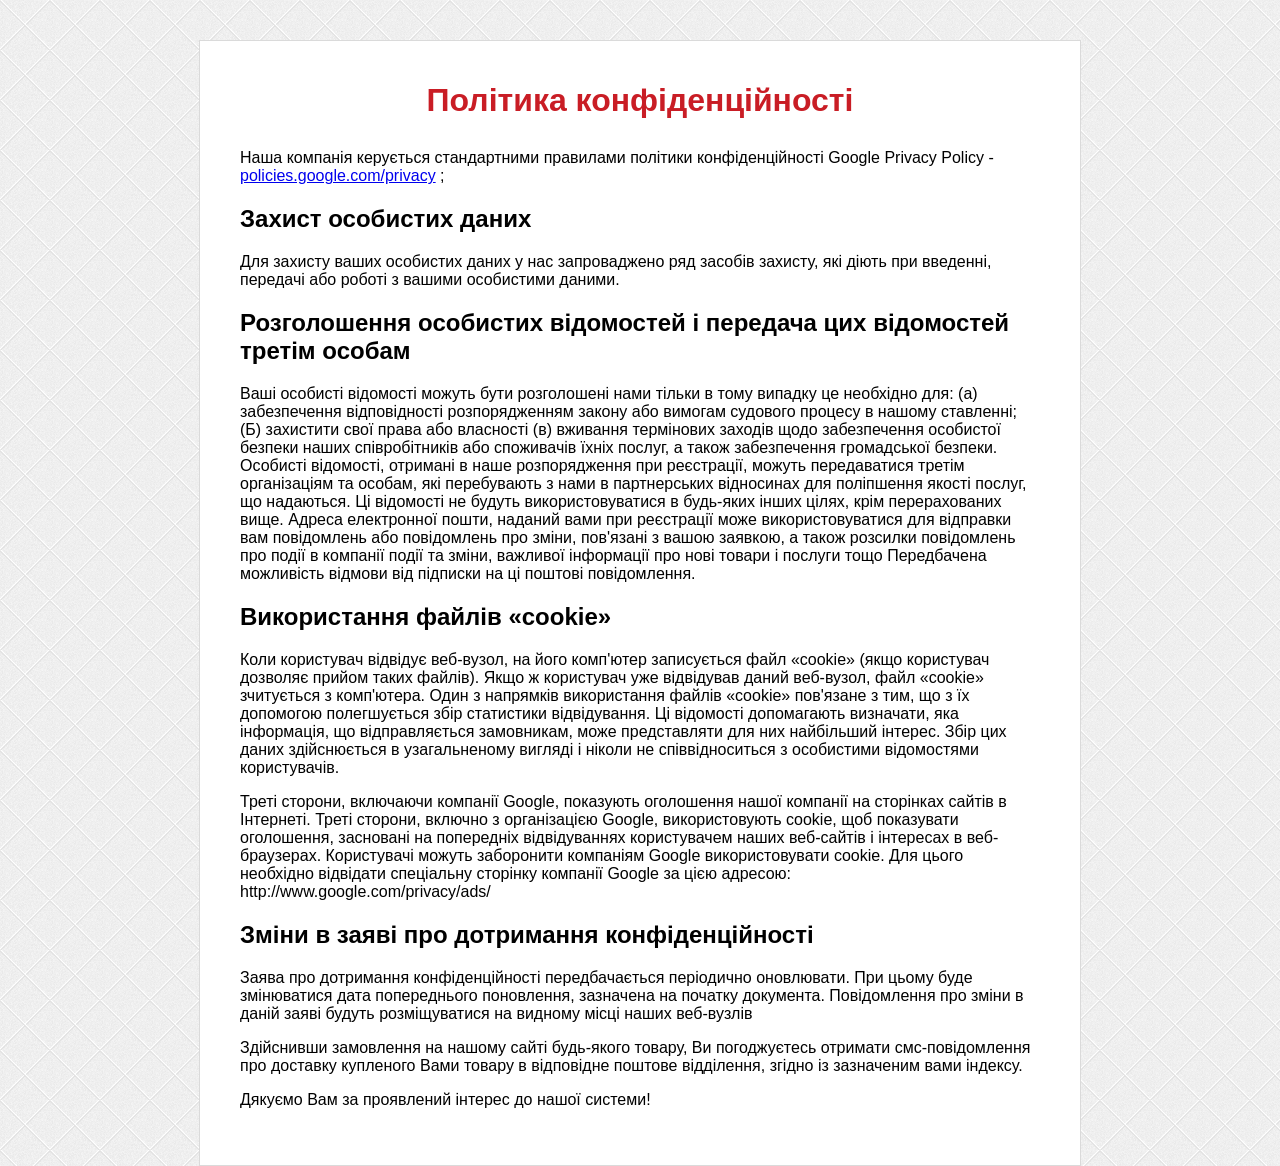
<file: politics.html>
<!DOCTYPE html>
<html lang=ru><head>
<link rel="icon" href="images/faviconbb8a2.png" type="image/png"><meta http-equiv=Content-Type content="text/html; charset=UTF-8">
<title>Політика конфіденційності</title>
<meta name=viewport content="width=device-width">
<style>
        body, html{
            min-height: 100%;
            margin:0px;
            padding: 0px;
            background: url('[data-uri]');
        }
        body{
            padding-top: 40px;
        }
        .block_more_info{
            max-width: 800px;

            margin: 0px auto;
            background: #fff;
            font-family: Arial;
            padding: 20px 40px 40px 40px;
            border: 1px solid #DADADA;
        }
        .block_more_info h1{
            color: #c91d25;
            margin-bottom: 30px;
            text-align: center;
        }
        .s1{
            font-style: italic;
            text-align: center;
            margin: 40px 0 0 0;
            font-weight: bold;
        }
        @media screen and (max-width: 540px){
            .block_more_info{
                padding:0 10px;

            }
            body{
                padding-bottom:40px;
            }
            .block_more_info h1{
                font-size: 27px;
            }
    </style>
</head>
<body cz-shortcut-listen=true>
<div class=block_more_info>
<h1>Політика конфіденційності</h1>

<p>Наша компанія керується стандартними правилами політики конфіденційності Google Privacy Policy - <a href="https://policies.google.com/privacy">policies.google.com/privacy</a> ;</p>

<h2><strong>Захист особистих даних</strong></h2>

<p>Для захисту ваших особистих даних у нас запроваджено ряд засобів захисту, які діють при введенні, передачі або роботі з вашими особистими даними.</p>

<h2><strong>Розголошення особистих відомостей і передача цих відомостей третім особам</strong></h2>

<p>Ваші особисті відомості можуть бути розголошені нами тільки в тому випадку це необхідно для: (а) забезпечення відповідності розпорядженням закону або вимогам судового процесу в нашому ставленні; (Б) захистити свої права або власності (в) вживання термінових заходів щодо забезпечення особистої безпеки наших співробітників або споживачів їхніх послуг, а також забезпечення громадської безпеки. Особисті відомості, отримані в наше розпорядження при реєстрації, можуть передаватися третім організаціям та особам, які перебувають з нами в партнерських відносинах для поліпшення якості послуг, що надаються. Ці відомості не будуть використовуватися в будь-яких інших цілях, крім перерахованих вище. Адреса електронної пошти, наданий вами при реєстрації може використовуватися для відправки вам повідомлень або повідомлень про зміни, пов'язані з вашою заявкою, а також розсилки повідомлень про події в компанії події та зміни, важливої інформації про нові товари і послуги тощо Передбачена можливість відмови від підписки на ці поштові повідомлення.</p>

<h2><strong>Використання файлів «cookie»</strong></h2>

<p>Коли користувач відвідує веб-вузол, на його комп'ютер записується файл «cookie» (якщо користувач дозволяє прийом таких файлів). Якщо ж користувач уже відвідував даний веб-вузол, файл «cookie» зчитується з комп'ютера. Один з напрямків використання файлів «cookie» пов'язане з тим, що з їх допомогою полегшується збір статистики відвідування. Ці відомості допомагають визначати, яка інформація, що відправляється замовникам, може представляти для них найбільший інтерес. Збір цих даних здійснюється в узагальненому вигляді і ніколи не співвідноситься з особистими відомостями користувачів.</p>

<p>Треті сторони, включаючи компанії Google, показують оголошення нашої компанії на сторінках сайтів в Інтернеті. Треті сторони, включно з організацією Google, використовують cookie, щоб показувати оголошення, засновані на попередніх відвідуваннях користувачем наших веб-сайтів і інтересах в веб-браузерах. Користувачі можуть заборонити компаніям Google використовувати cookie. Для цього необхідно відвідати спеціальну сторінку компанії Google за цією адресою: http://www.google.com/privacy/ads/</p>

<h2><strong>Зміни в заяві про дотримання конфіденційності</strong></h2>

<p>Заява про дотримання конфіденційності передбачається періодично оновлювати. При цьому буде змінюватися дата попереднього поновлення, зазначена на початку документа. Повідомлення про зміни в даній заяві будуть розміщуватися на видному місці наших веб-вузлів</p>

Здійснивши замовлення на нашому сайті будь-якого товару, Ви погоджуєтесь отримати смс-повідомлення про доставку купленого Вами товару в відповідне поштове відділення, згідно із зазначеним вами індексу.</p>

<p>Дякуємо Вам за проявлений інтерес до нашої системи!</p>
</div>
</body></html>
</file>
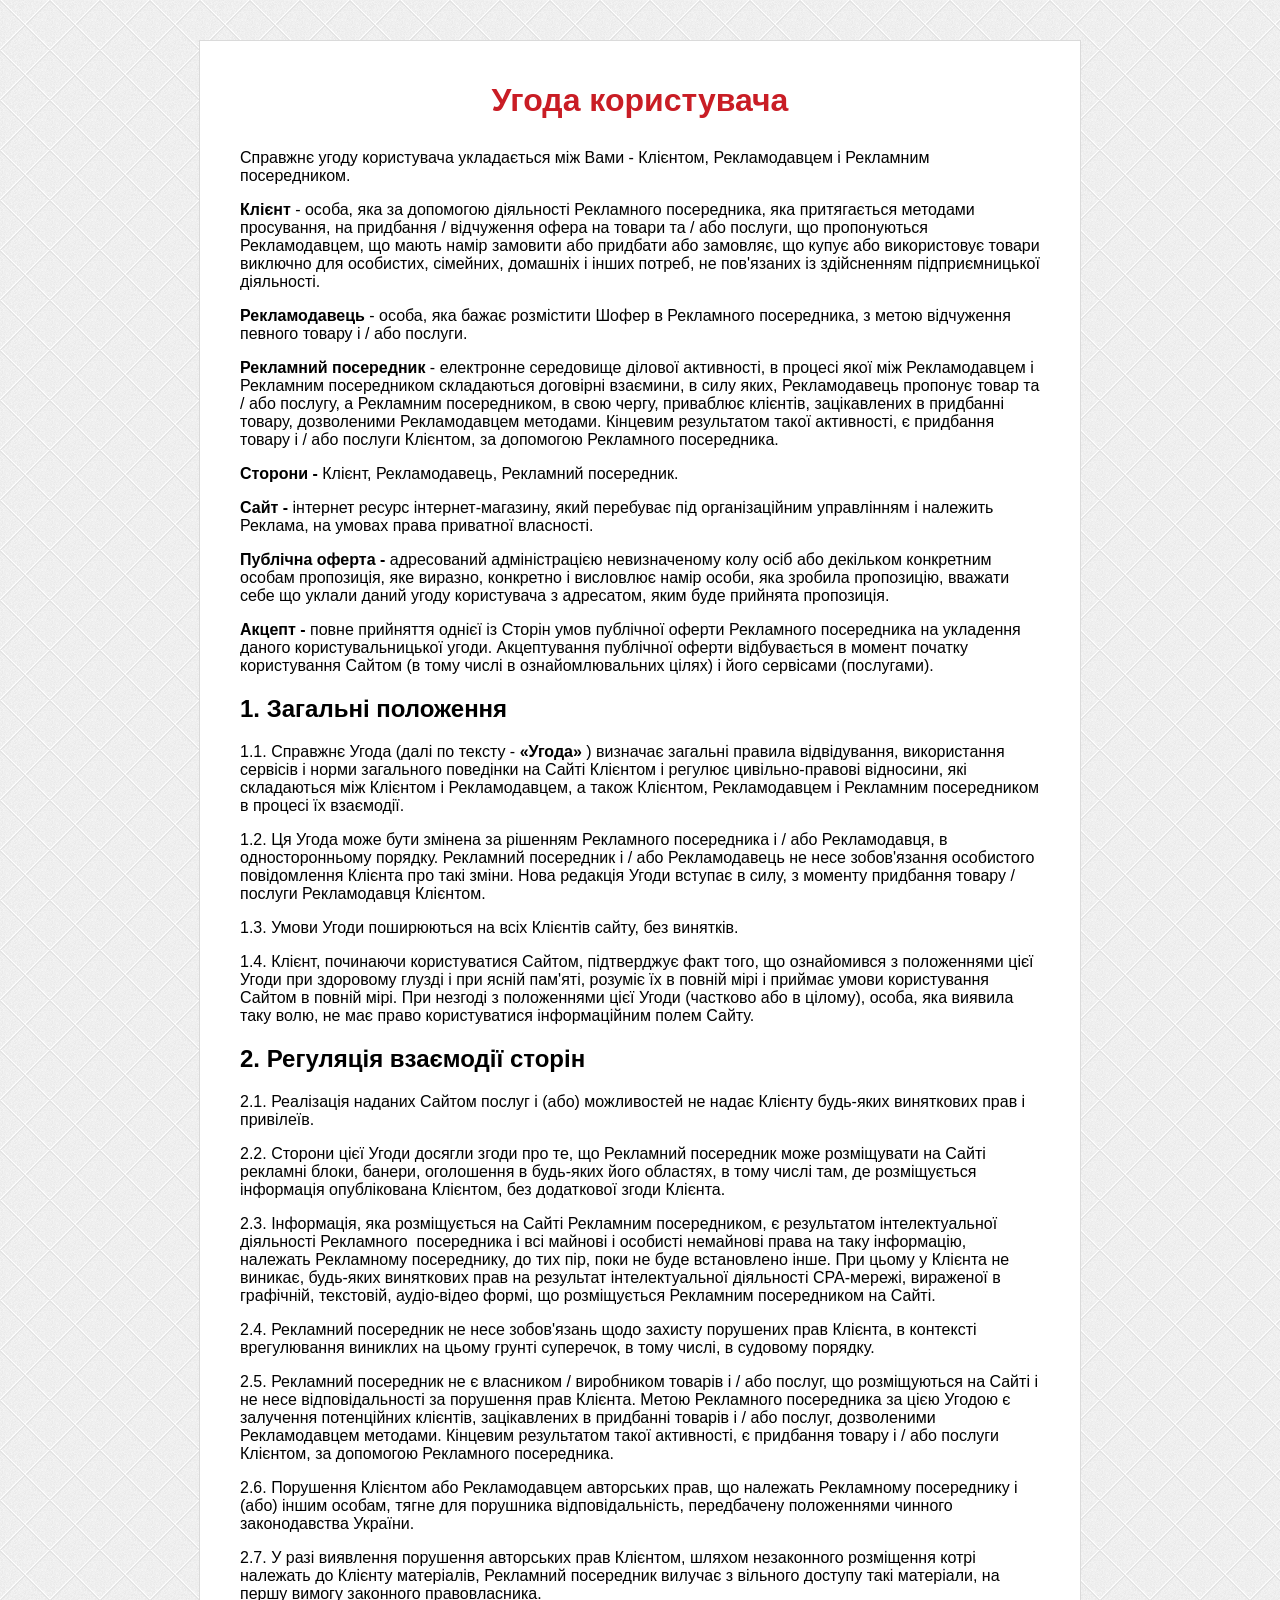
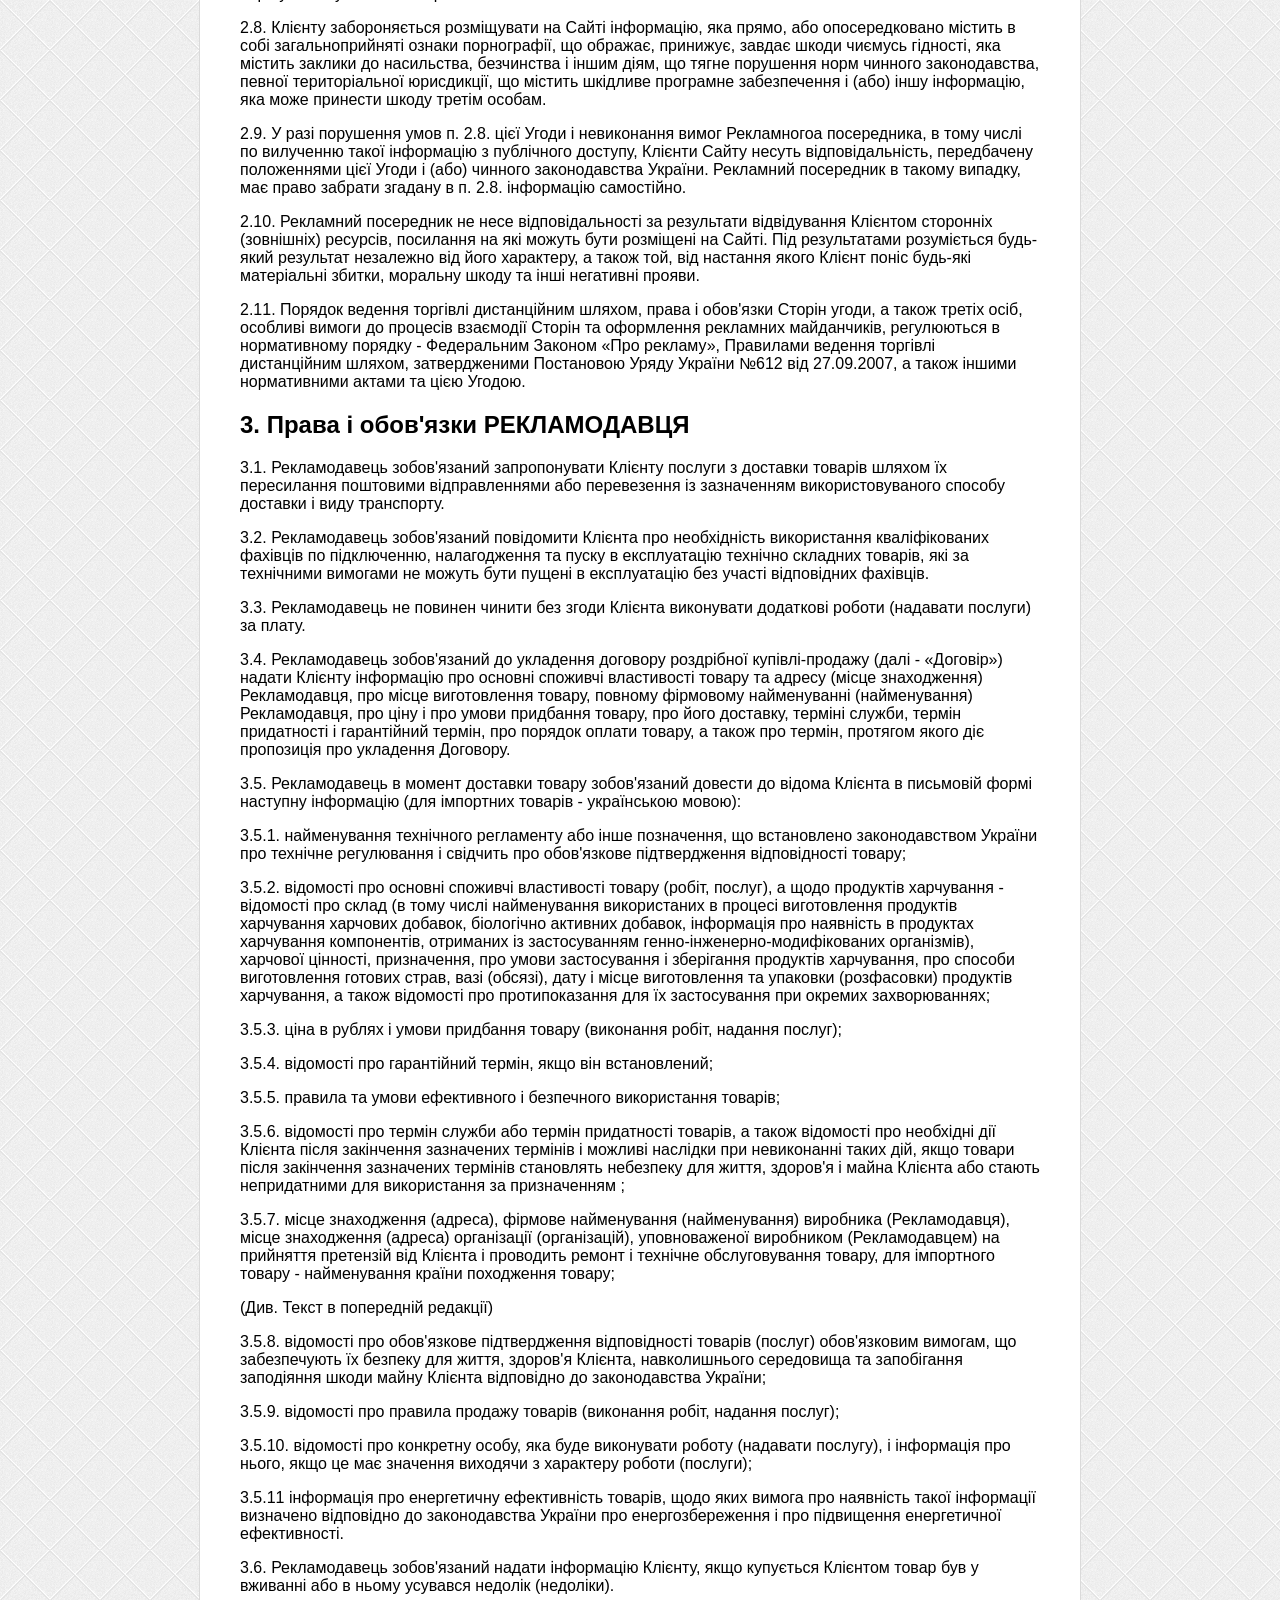
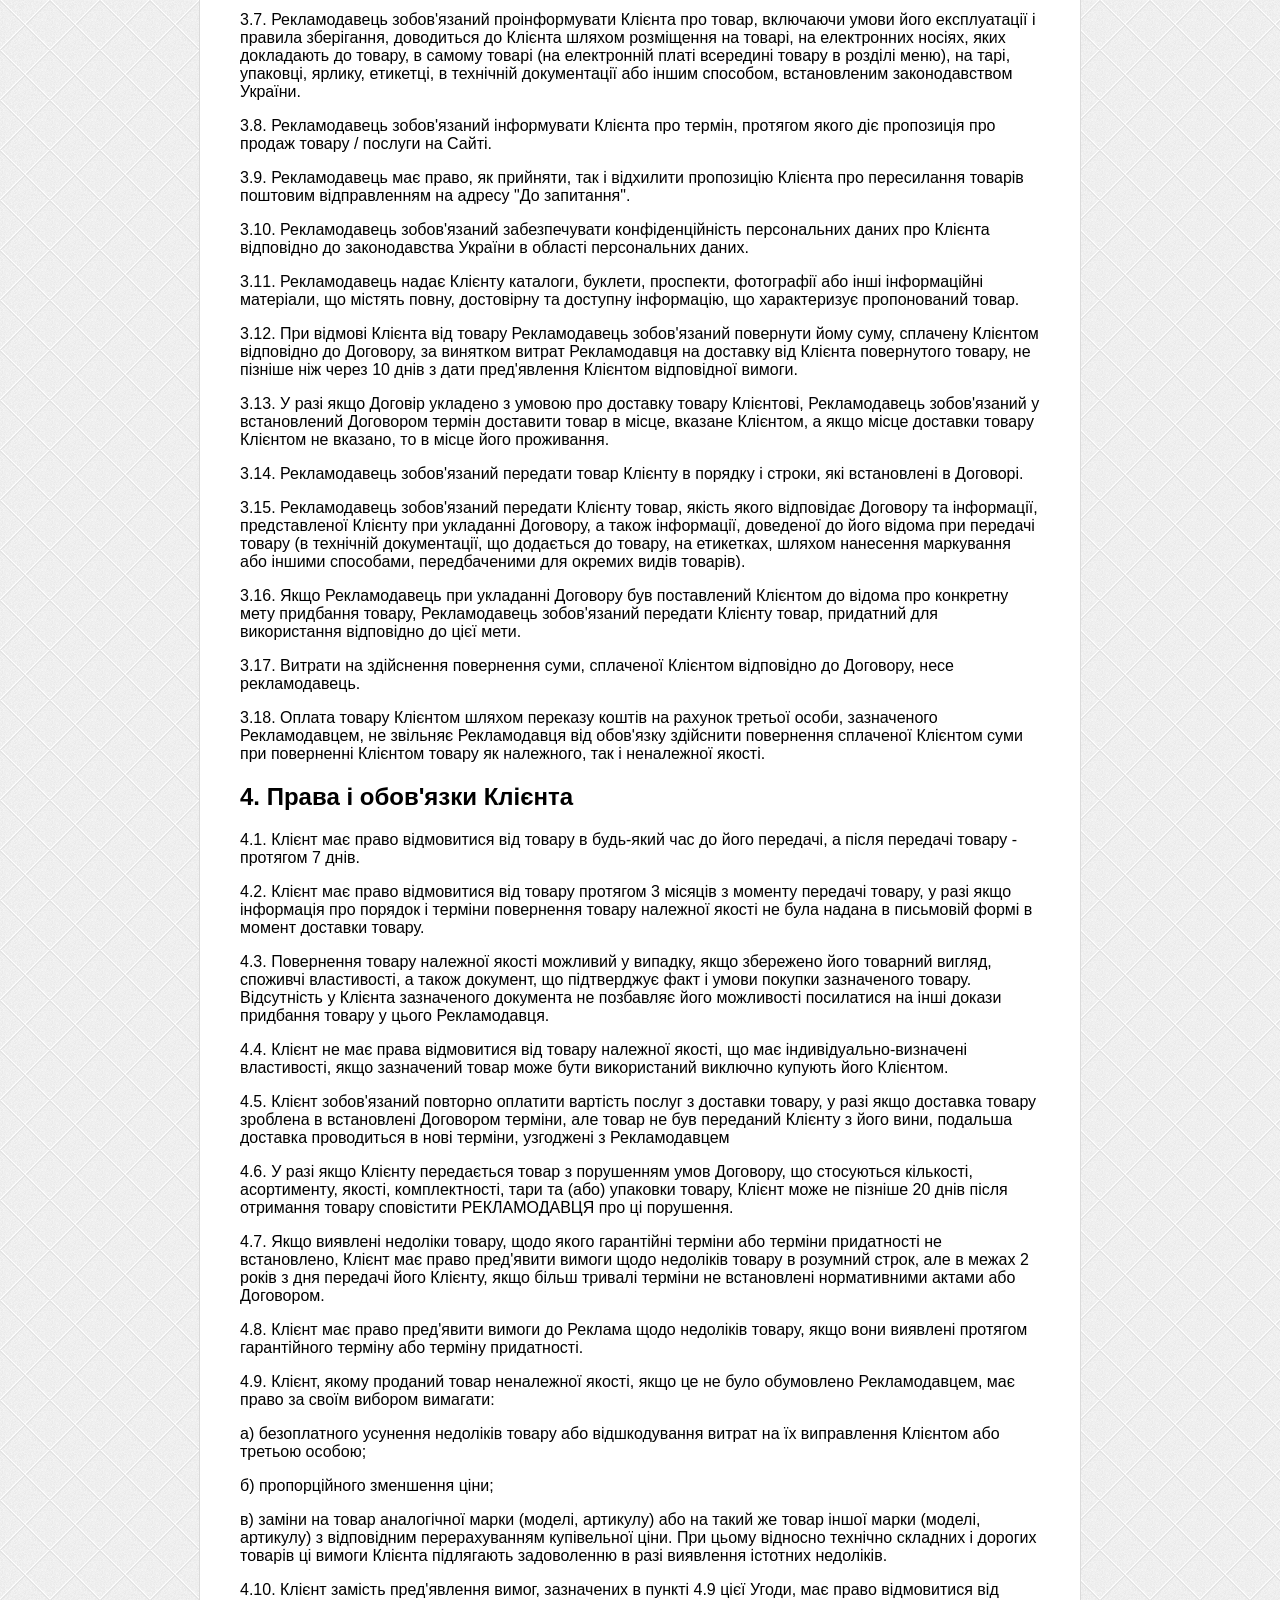
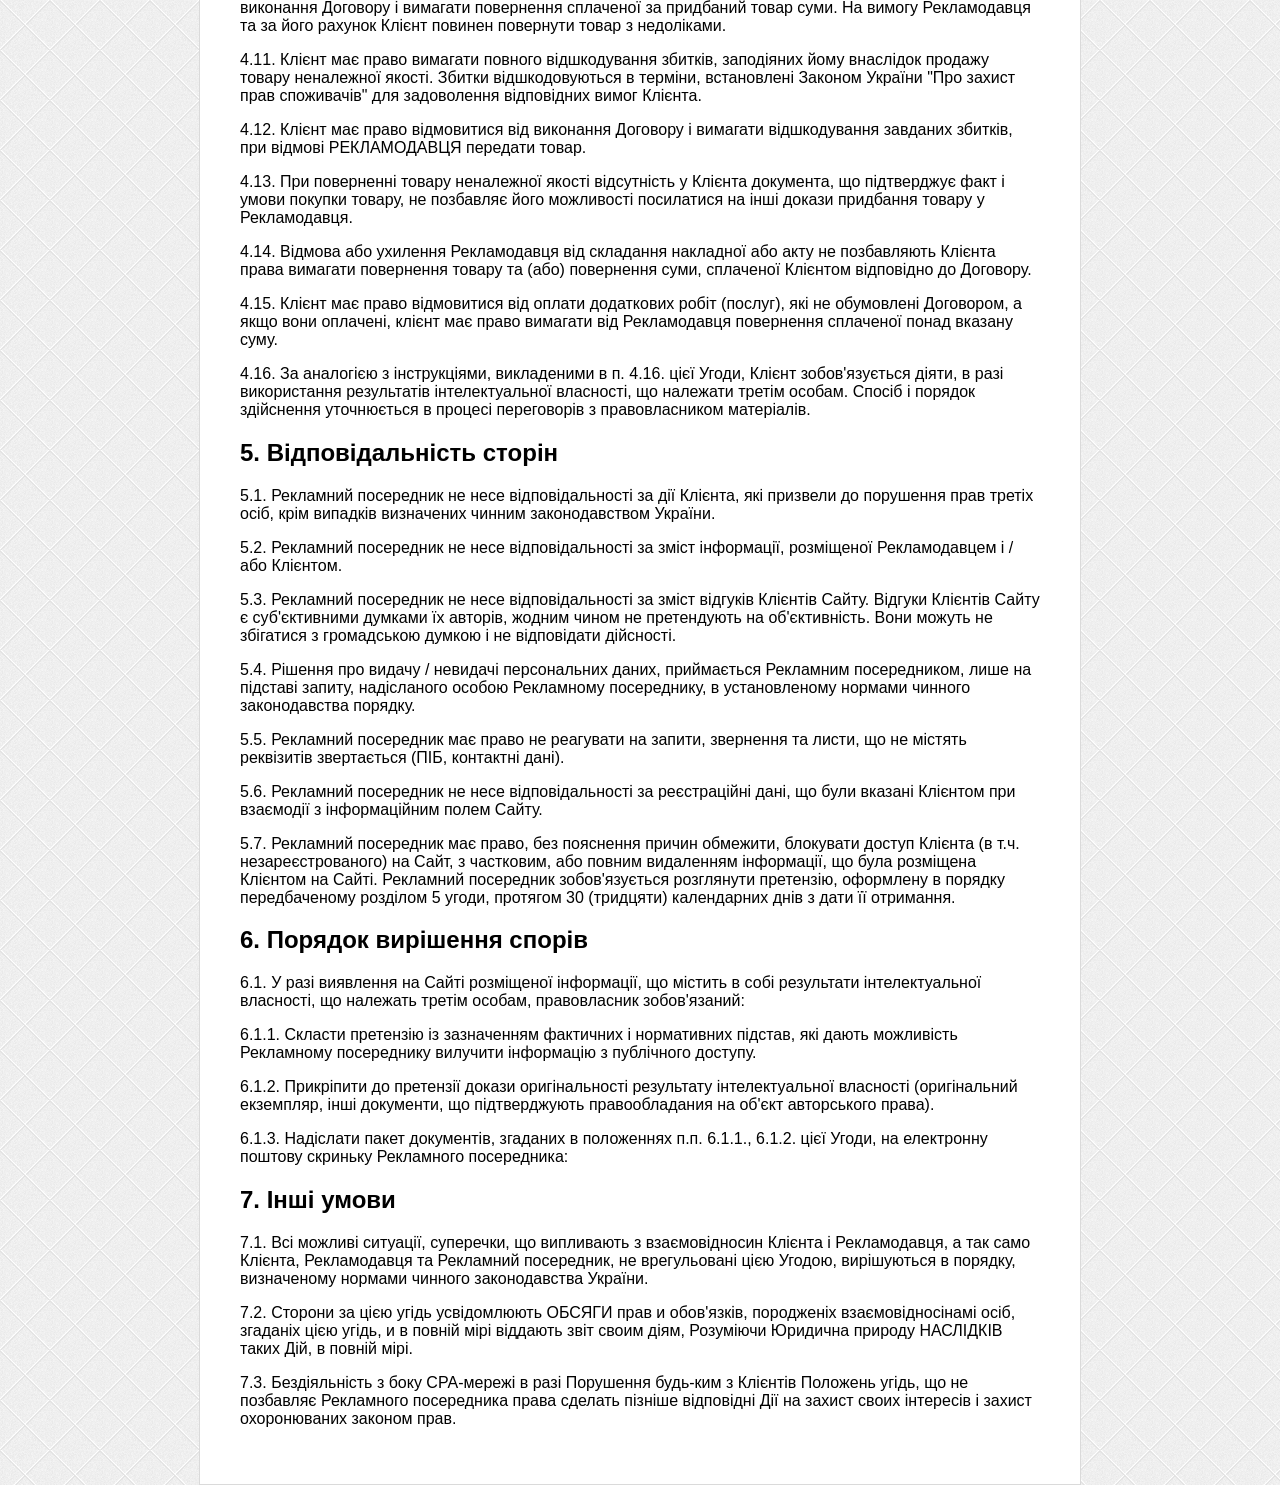
<file: usersagitment.html>
<!DOCTYPE html>
<html lang=ru><head>
<link rel="icon" href="images/faviconbb8a2.png" type="image/png"><meta http-equiv=Content-Type content="text/html; charset=UTF-8">
<title>Угода користувача</title>
<meta name=viewport content="width=device-width">
<style>
        body, html{
            min-height: 100%;
            margin:0px;
            padding: 0px;
            background: url('[data-uri]');
        }
        body{
            padding-top: 40px;
        }
        .block_more_info{
            max-width: 800px;

            margin: 0px auto;
            background: #fff;
            font-family: Arial;
            padding: 20px 40px 40px 40px;
            border: 1px solid #DADADA;
        }
        .block_more_info h1{
            color: #c91d25;
            margin-bottom: 30px;
            text-align: center;
        }
        .s1{
            font-style: italic;
            text-align: center;
            margin: 40px 0 0 0;
            font-weight: bold;
        }
        @media screen and (max-width: 540px){
            .block_more_info{
                padding:0 10px;

            }
            body{
                padding-bottom:40px;
            }
            .block_more_info h1{
                font-size: 27px;
            }
    </style>
</head>
<body cz-shortcut-listen=true>
<div class=block_more_info>
    <h1>Угода користувача</h1>
<p>Справжнє угоду користувача укладається між Вами - Клієнтом, Рекламодавцем і Рекламним посередником.</p>

<p><strong>Клієнт</strong> - особа, яка за допомогою діяльності Рекламного посередника, яка притягається методами просування, на придбання / відчуження офера на товари та / або послуги, що пропонуються Рекламодавцем, що мають намір замовити або придбати або замовляє, що купує або використовує товари виключно для особистих, сімейних, домашніх і інших потреб, не пов'язаних із здійсненням підприємницької діяльності.</p>

<p><strong>Рекламодавець</strong> - особа, яка бажає розмістити Шофер в Рекламного посередника, з метою відчуження певного товару і / або послуги.</p>

<p><strong>Рекламний посередник</strong> - електронне середовище ділової активності, в процесі якої між Рекламодавцем і Рекламним посередником складаються договірні взаємини, в силу яких, Рекламодавець пропонує товар та / або послугу, а Рекламним посередником, в свою чергу, приваблює клієнтів, зацікавлених в придбанні товару, дозволеними Рекламодавцем методами. Кінцевим результатом такої активності, є придбання товару і / або послуги Клієнтом, за допомогою Рекламного посередника.</p>

<p><strong>Сторони -</strong> Клієнт, Рекламодавець, Рекламний посередник.</p>

<p><strong>Сайт -</strong> інтернет ресурс інтернет-магазину, який перебуває під організаційним управлінням і належить Реклама, на умовах права приватної власності.</p>

<p><strong>Публічна оферта -</strong> адресований адміністрацією невизначеному колу осіб або декільком конкретним особам пропозиція, яке виразно, конкретно і висловлює намір особи, яка зробила пропозицію, вважати себе що уклали даний угоду користувача з адресатом, яким буде прийнята пропозиція.</p>

<p><strong>Акцепт -</strong> повне прийняття однієї із Сторін умов публічної оферти Рекламного посередника на укладення даного користувальницької угоди. Акцептування публічної оферти відбувається в момент початку користування Сайтом (в тому числі в ознайомлювальних цілях) і його сервісами (послугами).</p>

<h2>1. <strong>Загальні положення</strong></h2>

<p>1.1. Справжнє Угода (далі по тексту - <strong>«Угода»</strong> ) визначає загальні правила відвідування, використання сервісів і норми загального поведінки на Сайті Клієнтом і регулює цивільно-правові відносини, які складаються між Клієнтом і Рекламодавцем, а також Клієнтом, Рекламодавцем і Рекламним посередником в процесі їх взаємодії.</p>

<p>1.2. Ця Угода може бути змінена за рішенням Рекламного посередника і / або Рекламодавця, в односторонньому порядку. Рекламний посередник і / або Рекламодавець не несе зобов'язання особистого повідомлення Клієнта про такі зміни. Нова редакція Угоди вступає в силу, з моменту придбання товару / послуги Рекламодавця Клієнтом.</p>

<p>1.3. Умови Угоди поширюються на всіх Клієнтів сайту, без винятків.</p>

<p>1.4. Клієнт, починаючи користуватися Сайтом, підтверджує факт того, що ознайомився з положеннями цієї Угоди при здоровому глузді і при ясній пам'яті, розуміє їх в повній мірі і приймає умови користування Сайтом в повній мірі. При незгоді з положеннями цієї Угоди (частково або в цілому), особа, яка виявила таку волю, не має право користуватися інформаційним полем Сайту.</p>

<h2>2. <strong>Регуляція взаємодії сторін</strong></h2>

<p>2.1. Реалізація наданих Сайтом послуг і (або) можливостей не надає Клієнту будь-яких виняткових прав і привілеїв.</p>

<p>2.2. Сторони цієї Угоди досягли згоди про те, що Рекламний посередник може розміщувати на Сайті рекламні блоки, банери, оголошення в будь-яких його областях, в тому числі там, де розміщується інформація опублікована Клієнтом, без додаткової згоди Клієнта.</p>

<p>2.3. Інформація, яка розміщується на Сайті Рекламним посередником, є результатом інтелектуальної діяльності Рекламного  посередника і всі майнові і особисті немайнові права на таку інформацію, належать Рекламному посереднику, до тих пір, поки не буде встановлено інше. При цьому у Клієнта не виникає, будь-яких виняткових прав на результат інтелектуальної діяльності СРА-мережі, вираженої в графічній, текстовій, аудіо-відео формі, що розміщується Рекламним посередником на Сайті.</p>

<p>2.4. Рекламний посередник не несе зобов'язань щодо захисту порушених прав Клієнта, в контексті врегулювання виниклих на цьому грунті суперечок, в тому числі, в судовому порядку.</p>

<p>2.5. Рекламний посередник не є власником / виробником товарів і / або послуг, що розміщуються на Сайті і не несе відповідальності за порушення прав Клієнта. Метою Рекламного посередника за цією Угодою є залучення потенційних клієнтів, зацікавлених в придбанні товарів і / або послуг, дозволеними Рекламодавцем методами. Кінцевим результатом такої активності, є придбання товару і / або послуги Клієнтом, за допомогою Рекламного посередника.</p>

<p>2.6. Порушення Клієнтом або Рекламодавцем авторських прав, що належать Рекламному посереднику і (або) іншим особам, тягне для порушника відповідальність, передбачену положеннями чинного законодавства України.</p>

<p>2.7. У разі виявлення порушення авторських прав Клієнтом, шляхом незаконного розміщення котрі належать до Клієнту матеріалів, Рекламний посередник вилучає з вільного доступу такі матеріали, на першу вимогу законного правовласника.</p>

<p>2.8. Клієнту забороняється розміщувати на Сайті інформацію, яка прямо, або опосередковано містить в собі загальноприйняті ознаки порнографії, що ображає, принижує, завдає шкоди чиємусь гідності, яка містить заклики до насильства, безчинства і іншим діям, що тягне порушення норм чинного законодавства, певної територіальної юрисдикції, що містить шкідливе програмне забезпечення і (або) іншу інформацію, яка може принести шкоду третім особам.</p>

<p>2.9. У разі порушення умов п. 2.8. цієї Угоди і невиконання вимог Рекламногоа посередника, в тому числі по вилученню такої інформацію з публічного доступу, Клієнти Сайту несуть відповідальність, передбачену положеннями цієї Угоди і (або) чинного законодавства України. Рекламний посередник в такому випадку, має право забрати згадану в п. 2.8. інформацію самостійно.</p>

<p>2.10. Рекламний посередник не несе відповідальності за результати відвідування Клієнтом сторонніх (зовнішніх) ресурсів, посилання на які можуть бути розміщені на Сайті. Під результатами розуміється будь-який результат незалежно від його характеру, а також той, від настання якого Клієнт поніс будь-які матеріальні збитки, моральну шкоду та інші негативні прояви.</p>

<p>2.11. Порядок ведення торгівлі дистанційним шляхом, права і обов'язки Сторін угоди, а також третіх осіб, особливі вимоги до процесів взаємодії Сторін та оформлення рекламних майданчиків, регулюються в нормативному порядку - Федеральним Законом «Про рекламу», Правилами ведення торгівлі дистанційним шляхом, затвердженими Постановою Уряду України №612 від 27.09.2007, а також іншими нормативними актами та цією Угодою.</p>

<h2>3. <strong>Права і обов'язки РЕКЛАМОДАВЦЯ</strong></h2>

<p>3.1. Рекламодавець зобов'язаний запропонувати Клієнту послуги з доставки товарів шляхом їх пересилання поштовими відправленнями або перевезення із зазначенням використовуваного способу доставки і виду транспорту.</p>

<p>3.2. Рекламодавець зобов'язаний повідомити Клієнта про необхідність використання кваліфікованих фахівців по підключенню, налагодження та пуску в експлуатацію технічно складних товарів, які за технічними вимогами не можуть бути пущені в експлуатацію без участі відповідних фахівців.</p>

<p>3.3. Рекламодавець не повинен чинити без згоди Клієнта виконувати додаткові роботи (надавати послуги) за плату.</p>

<p>3.4. Рекламодавець зобов'язаний до укладення договору роздрібної купівлі-продажу (далі - «Договір») надати Клієнту інформацію про основні споживчі властивості товару та адресу (місце знаходження) Рекламодавця, про місце виготовлення товару, повному фірмовому найменуванні (найменування) Рекламодавця, про ціну і про умови придбання товару, про його доставку, терміні служби, термін придатності і гарантійний термін, про порядок оплати товару, а також про термін, протягом якого діє пропозиція про укладення Договору.</p>

<p>3.5. Рекламодавець в момент доставки товару зобов'язаний довести до відома Клієнта в письмовій формі наступну інформацію (для імпортних товарів - українською мовою):</p>

<p>3.5.1. найменування технічного регламенту або інше позначення, що встановлено законодавством України про технічне регулювання і свідчить про обов'язкове підтвердження відповідності товару;</p>

<p>3.5.2. відомості про основні споживчі властивості товару (робіт, послуг), а щодо продуктів харчування - відомості про склад (в тому числі найменування використаних в процесі виготовлення продуктів харчування харчових добавок, біологічно активних добавок, інформація про наявність в продуктах харчування компонентів, отриманих із застосуванням генно-інженерно-модифікованих організмів), харчової цінності, призначення, про умови застосування і зберігання продуктів харчування, про способи виготовлення готових страв, вазі (обсязі), дату і місце виготовлення та упаковки (розфасовки) продуктів харчування, а також відомості про протипоказання для їх застосування при окремих захворюваннях;</p>

<p>3.5.3. ціна в рублях і умови придбання товару (виконання робіт, надання послуг);</p>

<p>3.5.4. відомості про гарантійний термін, якщо він встановлений;</p>

<p>3.5.5. правила та умови ефективного і безпечного використання товарів;</p>

<p>3.5.6. відомості про термін служби або термін придатності товарів, а також відомості про необхідні дії Клієнта після закінчення зазначених термінів і можливі наслідки при невиконанні таких дій, якщо товари після закінчення зазначених термінів становлять небезпеку для життя, здоров'я і майна Клієнта або стають непридатними для використання за призначенням ;</p>

<p>3.5.7. місце знаходження (адреса), фірмове найменування (найменування) виробника (Рекламодавця), місце знаходження (адреса) організації (організацій), уповноваженої виробником (Рекламодавцем) на прийняття претензій від Клієнта і проводить ремонт і технічне обслуговування товару, для імпортного товару - найменування країни походження товару;</p>

<p>(Див. Текст в попередній редакції)</p>

<p>3.5.8. відомості про обов'язкове підтвердження відповідності товарів (послуг) обов'язковим вимогам, що забезпечують їх безпеку для життя, здоров'я Клієнта, навколишнього середовища та запобігання заподіяння шкоди майну Клієнта відповідно до законодавства України;</p>

<p>3.5.9. відомості про правила продажу товарів (виконання робіт, надання послуг);</p>

<p>3.5.10. відомості про конкретну особу, яка буде виконувати роботу (надавати послугу), і інформація про нього, якщо це має значення виходячи з характеру роботи (послуги);</p>

<p>3.5.11 інформація про енергетичну ефективність товарів, щодо яких вимога про наявність такої інформації визначено відповідно до законодавства України про енергозбереження і про підвищення енергетичної ефективності.</p>

<p>3.6. Рекламодавець зобов'язаний надати інформацію Клієнту, якщо купується Клієнтом товар був у вживанні або в ньому усувався недолік (недоліки).</p>

<p>3.7. Рекламодавець зобов'язаний проінформувати Клієнта про товар, включаючи умови його експлуатації і правила зберігання, доводиться до Клієнта шляхом розміщення на товарі, на електронних носіях, яких докладають до товару, в самому товарі (на електронній платі всередині товару в розділі меню), на тарі, упаковці, ярлику, етикетці, в технічній документації або іншим способом, встановленим законодавством України.</p>

<p>3.8. Рекламодавець зобов'язаний інформувати Клієнта про термін, протягом якого діє пропозиція про продаж товару / послуги на Сайті.</p>

<p>3.9. Рекламодавець має право, як прийняти, так і відхилити пропозицію Клієнта про пересилання товарів поштовим відправленням на адресу "До запитання".</p>

<p>3.10. Рекламодавець зобов'язаний забезпечувати конфіденційність персональних даних про Клієнта відповідно до законодавства України в області персональних даних.</p>

<p>3.11. Рекламодавець надає Клієнту каталоги, буклети, проспекти, фотографії або інші інформаційні матеріали, що містять повну, достовірну та доступну інформацію, що характеризує пропонований товар.</p>

<p>3.12. При відмові Клієнта від товару Рекламодавець зобов'язаний повернути йому суму, сплачену Клієнтом відповідно до Договору, за винятком витрат Рекламодавця на доставку від Клієнта повернутого товару, не пізніше ніж через 10 днів з дати пред'явлення Клієнтом відповідної вимоги.</p>

<p>3.13. У разі якщо Договір укладено з умовою про доставку товару Клієнтові, Рекламодавець зобов'язаний у встановлений Договором термін доставити товар в місце, вказане Клієнтом, а якщо місце доставки товару Клієнтом не вказано, то в місце його проживання.</p>

<p>3.14. Рекламодавець зобов'язаний передати товар Клієнту в порядку і строки, які встановлені в Договорі.</p>

<p>3.15. Рекламодавець зобов'язаний передати Клієнту товар, якість якого відповідає Договору та інформації, представленої Клієнту при укладанні Договору, а також інформації, доведеної до його відома при передачі товару (в технічній документації, що додається до товару, на етикетках, шляхом нанесення маркування або іншими способами, передбаченими для окремих видів товарів).</p>

<p>3.16. Якщо Рекламодавець при укладанні Договору був поставлений Клієнтом до відома про конкретну мету придбання товару, Рекламодавець зобов'язаний передати Клієнту товар, придатний для використання відповідно до цієї мети.</p>

<p>3.17. Витрати на здійснення повернення суми, сплаченої Клієнтом відповідно до Договору, несе рекламодавець.</p>

<p>3.18. Оплата товару Клієнтом шляхом переказу коштів на рахунок третьої особи, зазначеного Рекламодавцем, не звільняє Рекламодавця від обов'язку здійснити повернення сплаченої Клієнтом суми при поверненні Клієнтом товару як належного, так і неналежної якості.</p>

<h2>4. <strong>Права і обов'язки Клієнта</strong></h2>

<p>4.1. Клієнт має право відмовитися від товару в будь-який час до його передачі, а після передачі товару - протягом 7 днів.</p>

<p>4.2. Клієнт має право відмовитися від товару протягом 3 місяців з моменту передачі товару, у разі якщо інформація про порядок і терміни повернення товару належної якості не була надана в письмовій формі в момент доставки товару.</p>

<p>4.3. Повернення товару належної якості можливий у випадку, якщо збережено його товарний вигляд, споживчі властивості, а також документ, що підтверджує факт і умови покупки зазначеного товару. Відсутність у Клієнта зазначеного документа не позбавляє його можливості посилатися на інші докази придбання товару у цього Рекламодавця.</p>

<p>4.4. Клієнт не має права відмовитися від товару належної якості, що має індивідуально-визначені властивості, якщо зазначений товар може бути використаний виключно купують його Клієнтом.</p>

<p>4.5. Клієнт зобов'язаний повторно оплатити вартість послуг з доставки товару, у разі якщо доставка товару зроблена в встановлені Договором терміни, але товар не був переданий Клієнту з його вини, подальша доставка проводиться в нові терміни, узгоджені з Рекламодавцем</p>

<p>4.6. У разі якщо Клієнту передається товар з порушенням умов Договору, що стосуються кількості, асортименту, якості, комплектності, тари та (або) упаковки товару, Клієнт може не пізніше 20 днів після отримання товару сповістити РЕКЛАМОДАВЦЯ про ці порушення.</p>

<p>4.7. Якщо виявлені недоліки товару, щодо якого гарантійні терміни або терміни придатності не встановлено, Клієнт має право пред'явити вимоги щодо недоліків товару в розумний строк, але в межах 2 років з дня передачі його Клієнту, якщо більш тривалі терміни не встановлені нормативними актами або Договором.</p>

<p>4.8. Клієнт має право пред'явити вимоги до Реклама щодо недоліків товару, якщо вони виявлені протягом гарантійного терміну або терміну придатності.</p>

<p>4.9. Клієнт, якому проданий товар неналежної якості, якщо це не було обумовлено Рекламодавцем, має право за своїм вибором вимагати:</p>

<p>а) безоплатного усунення недоліків товару або відшкодування витрат на їх виправлення Клієнтом або третьою особою;</p>

<p>б) пропорційного зменшення ціни;</p>

<p>в) заміни на товар аналогічної марки (моделі, артикулу) або на такий же товар іншої марки (моделі, артикулу) з відповідним перерахуванням купівельної ціни. При цьому відносно технічно складних і дорогих товарів ці вимоги Клієнта підлягають задоволенню в разі виявлення істотних недоліків.</p>

<p>4.10. Клієнт замість пред'явлення вимог, зазначених в пункті 4.9 цієї Угоди, має право відмовитися від виконання Договору і вимагати повернення сплаченої за придбаний товар суми. На вимогу Рекламодавця та за його рахунок Клієнт повинен повернути товар з недоліками.</p>

<p>4.11. Клієнт має право вимагати повного відшкодування збитків, заподіяних йому внаслідок продажу товару неналежної якості. Збитки відшкодовуються в терміни, встановлені Законом України "Про захист прав споживачів" для задоволення відповідних вимог Клієнта.</p>

<p>4.12. Клієнт має право відмовитися від виконання Договору і вимагати відшкодування завданих збитків, при відмові РЕКЛАМОДАВЦЯ передати товар.</p>

<p>4.13. При поверненні товару неналежної якості відсутність у Клієнта документа, що підтверджує факт і умови покупки товару, не позбавляє його можливості посилатися на інші докази придбання товару у Рекламодавця.</p>

<p>4.14. Відмова або ухилення Рекламодавця від складання накладної або акту не позбавляють Клієнта права вимагати повернення товару та (або) повернення суми, сплаченої Клієнтом відповідно до Договору.</p>

<p>4.15. Клієнт має право відмовитися від оплати додаткових робіт (послуг), які не обумовлені Договором, а якщо вони оплачені, клієнт має право вимагати від Рекламодавця повернення сплаченої понад вказану суму.</p>

<p>4.16. За аналогією з інструкціями, викладеними в п. 4.16. цієї Угоди, Клієнт зобов'язується діяти, в разі використання результатів інтелектуальної власності, що належати третім особам. Спосіб і порядок здійснення уточнюється в процесі переговорів з правовласником матеріалів.</p>

<h2>5. <strong>Відповідальність сторін</strong></h2>

<p>5.1. Рекламний посередник не несе відповідальності за дії Клієнта, які призвели до порушення прав третіх осіб, крім випадків визначених чинним законодавством України.</p>

<p>5.2. Рекламний посередник не несе відповідальності за зміст інформації, розміщеної Рекламодавцем і / або Клієнтом.</p>

<p>5.3. Рекламний посередник не несе відповідальності за зміст відгуків Клієнтів Сайту. Відгуки Клієнтів Сайту є суб'єктивними думками їх авторів, жодним чином не претендують на об'єктивність. Вони можуть не збігатися з громадською думкою і не відповідати дійсності.</p>

<p>5.4. Рішення про видачу / невидачі персональних даних, приймається Рекламним посередником, лише на підставі запиту, надісланого особою Рекламному посереднику, в установленому нормами чинного законодавства порядку.</p>

<p>5.5. Рекламний посередник має право не реагувати на запити, звернення та листи, що не містять реквізитів звертається (ПІБ, контактні дані).</p>

<p>5.6. Рекламний посередник не несе відповідальності за реєстраційні дані, що були вказані Клієнтом при взаємодії з інформаційним полем Сайту.</p>

<p>5.7. Рекламний посередник має право, без пояснення причин обмежити, блокувати доступ Клієнта (в т.ч. незареєстрованого) на Сайт, з частковим, або повним видаленням інформації, що була розміщена Клієнтом на Сайті. Рекламний посередник зобов'язується розглянути претензію, оформлену в порядку передбаченому розділом 5 угоди, протягом 30 (тридцяти) календарних днів з дати її отримання.</p>

<h2>6. <strong>Порядок вирішення спорів</strong></h2>

<p>6.1. У разі виявлення на Сайті розміщеної інформації, що містить в собі результати інтелектуальної власності, що належать третім особам, правовласник зобов'язаний:</p>

<p>6.1.1. Скласти претензію із зазначенням фактичних і нормативних підстав, які дають можливість Рекламному посереднику вилучити інформацію з публічного доступу.</p>

<p>6.1.2. Прикріпити до претензії докази оригінальності результату інтелектуальної власності (оригінальний екземпляр, інші документи, що підтверджують правообладания на об'єкт авторського права).</p>

<p>6.1.3. Надіслати пакет документів, згаданих в положеннях п.п. 6.1.1., 6.1.2. цієї Угоди, на електронну поштову скриньку Рекламного посередника: </p>

<h2>7. <strong>Інші умови</strong></h2>

<p>7.1. Всі можливі ситуації, суперечки, що випливають з взаємовідносин Клієнта і Рекламодавця, а так само Клієнта, Рекламодавця та Рекламний посередник, не врегульовані цією Угодою, вирішуються в порядку, визначеному нормами чинного законодавства України.</p>

<p>7.2. Сторони за цією угідь усвідомлюють ОБСЯГИ прав и обов'язків, породженіх взаємовідносінамі осіб, згаданіх цією угідь, и в повній мірі віддають звіт своим діям, Розуміючи Юридична природу НАСЛІДКІВ таких Дій, в повній мірі.</p>

<p>7.3. Бездіяльність з боку СРА-мережі в разі Порушення будь-ким з Клієнтів Положень угідь, що не позбавляє Рекламного посередника права сделать пізніше відповідні Дії на захист своих інтересів і захист охоронюваних законом прав.</p>
</div>
</body></html>
</file>
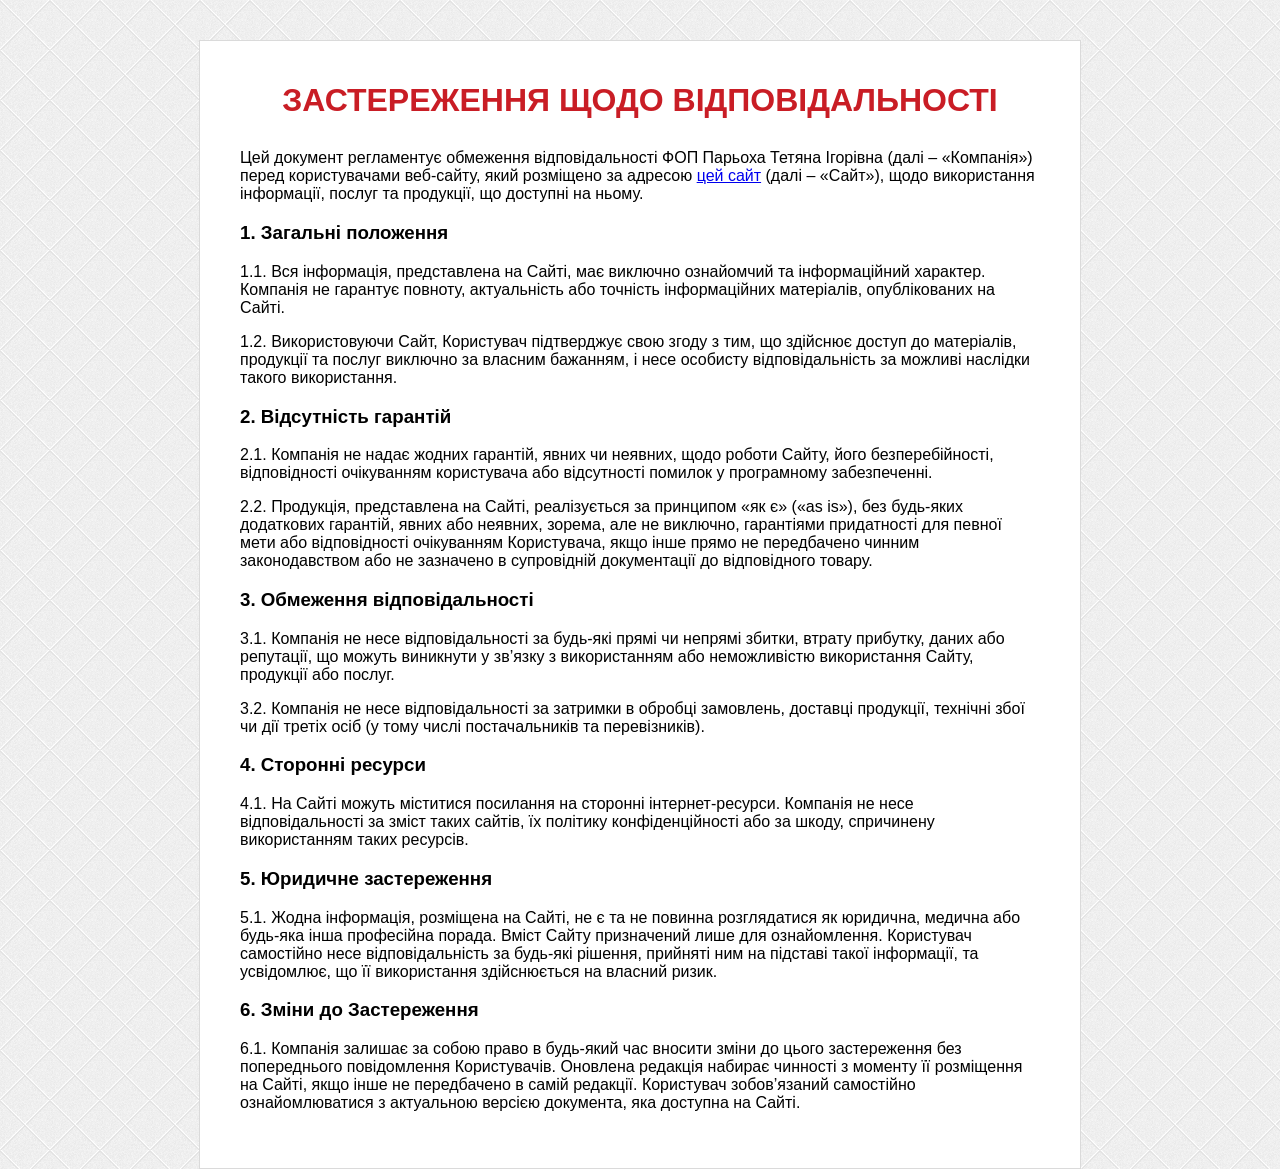
<file: vidmova.html>
<!DOCTYPE html>
<html lang=ru><head>
<link rel="icon" href="images/faviconbb8a2.png" type="image/png"><meta http-equiv=Content-Type content="text/html; charset=UTF-8">
<title>Відмова від відповідальності</title>
<meta name=viewport content="width=device-width">
<style>
        body, html{
            min-height: 100%;
            margin:0px;
            padding: 0px;
            background: url('[data-uri]');
        }
        body{
            padding-top: 40px;
        }
        .block_more_info{
            max-width: 800px;

            margin: 0px auto;
            background: #fff;
            font-family: Arial;
            padding: 20px 40px 40px 40px;
            border: 1px solid #DADADA;
        }
        .block_more_info h1{
            color: #c91d25;
            margin-bottom: 30px;
            text-align: center;
        }
        .s1{
            font-style: italic;
            text-align: center;
            margin: 40px 0 0 0;
            font-weight: bold;
        }
        @media screen and (max-width: 540px){
            .block_more_info{
                padding:0 10px;

            }
            body{
                padding-bottom:40px;
            }
            .block_more_info h1{
                font-size: 27px;
            }
    </style>
</head>
<body cz-shortcut-listen=true>
<div class=block_more_info>
<h1>ЗАСТЕРЕЖЕННЯ ЩОДО ВІДПОВІДАЛЬНОСТІ</h1>

<p>Цей документ регламентує обмеження відповідальності ФОП Парьоха Тетяна Ігорівна (далі – «Компанія») перед користувачами веб-сайту, який розміщено за адресою <a href="/">цей сайт</a> (далі – «Сайт»), щодо використання інформації, послуг та продукції, що доступні на ньому.</p>

<h3>1. Загальні положення</h3>
<p>1.1. Вся інформація, представлена на Сайті, має виключно ознайомчий та інформаційний характер. Компанія не гарантує повноту, актуальність або точність інформаційних матеріалів, опублікованих на Сайті.</p>
<p>1.2. Використовуючи Сайт, Користувач підтверджує свою згоду з тим, що здійснює доступ до матеріалів, продукції та послуг виключно за власним бажанням, і несе особисту відповідальність за можливі наслідки такого використання.</p>

<h3>2. Відсутність гарантій</h3>
<p>2.1. Компанія не надає жодних гарантій, явних чи неявних, щодо роботи Сайту, його безперебійності, відповідності очікуванням користувача або відсутності помилок у програмному забезпеченні.</p>
<p>2.2.  Продукція, представлена на Сайті, реалізується за принципом «як є» («as is»), без будь-яких додаткових гарантій, явних або неявних, зорема, але не виключно, гарантіями придатності для певної мети або відповідності очікуванням Користувача, якщо інше прямо не передбачено чинним законодавством або не зазначено в супровідній документації до відповідного товару.</p>

<h3>3. Обмеження відповідальності</h3>
<p>3.1. Компанія не несе відповідальності за будь-які прямі чи непрямі збитки, втрату прибутку, даних або репутації, що можуть виникнути у зв’язку з використанням або неможливістю використання Сайту, продукції або послуг.</p>
<p>3.2. Компанія не несе відповідальності за затримки в обробці замовлень, доставці продукції, технічні збої чи дії третіх осіб (у тому числі постачальників та перевізників).</p>

<h3>4. Сторонні ресурси</h3>
<p>4.1. На Сайті можуть міститися посилання на сторонні інтернет-ресурси. Компанія не несе відповідальності за зміст таких сайтів, їх політику конфіденційності або за шкоду, спричинену використанням таких ресурсів.</p>

<h3>5. Юридичне застереження</h3>
<p>5.1.  Жодна інформація, розміщена на Сайті, не є та не повинна розглядатися як юридична, медична або будь-яка інша професійна порада. Вміст Сайту призначений лише для ознайомлення. Користувач самостійно несе відповідальність за будь-які рішення, прийняті ним на підставі такої інформації, та усвідомлює, що її використання здійснюється на власний ризик.</p>

<h3>6. Зміни до Застереження</h3>
<p>6.1.  Компанія залишає за собою право в будь-який час вносити зміни до цього застереження без попереднього повідомлення Користувачів. Оновлена редакція набирає чинності з моменту її розміщення на Сайті, якщо інше не передбачено в самій редакції. Користувач зобов’язаний самостійно ознайомлюватися з актуальною версією документа, яка доступна на Сайті.</p>


</div>
</body></html>
</file>
<file: css/Montserrat938cb.css>
@font-face {
    font-family: 'Montserrat';
    src: url('../fonts/subsetMontserrat_Lightab721.woff2') format('woff2'),
        url('../fonts/subsetMontserrat_Light48014.woff') format('woff'),
        url('../fonts/subsetMontserrat_Light8be2b.ttf') format('truetype');
    font-weight: 300;
    font-style: normal;
}
@font-face {
    font-family: 'Montserrat';
    src: url('../fonts/subsetMontserrat_Regular85f06.woff2') format('woff2'),
        url('../fonts/subsetMontserrat_Regularb390e.woff') format('woff'),
        url('../fonts/subsetMontserrat_Regular4e1ca.ttf') format('truetype');
    font-weight: 400;
    font-style: normal;
}
@font-face {
    font-family: 'Montserrat';
    src: url('../fonts/subsetMontserrat_Italic96d45.woff2') format('woff2'),
        url('../fonts/subsetMontserrat_Italic67684.woff') format('woff'),
        url('../fonts/subsetMontserrat_Italicfa55b.ttf') format('truetype');
    font-weight: 400;
    font-style: italic;
}
@font-face {
    font-family: 'Montserrat';
    src: url('../fonts/subsetMontserrat_Mediumfe300.woff2') format('woff2'),
        url('../fonts/subsetMontserrat_Medium29de2.woff') format('woff'),
        url('../fonts/subsetMontserrat_Mediume0ebb.ttf') format('truetype');
    font-weight: 500;
    font-style: normal;
}
@font-face {
    font-family: 'Montserrat';
    src: url('../fonts/subsetMontserrat_Bold654c3.woff2') format('woff2'),
        url('../fonts/subsetMontserrat_Bold520be.woff') format('woff'),
        url('../fonts/subsetMontserrat_Bold1f776.ttf') format('truetype');
    font-weight: 700;
    font-style: normal;
}
@font-face {
    font-family: 'Montserrat';
    src: url('../fonts/subsetMontserrat_Blackf195d.woff2') format('woff2'),
        url('../fonts/subsetMontserrat_Black46ea8.woff') format('woff'),
        url('../fonts/subsetMontserrat_Blackbf1b6.ttf') format('truetype');
    font-weight: 900;
    font-style: normal;
}
</file>
<file: css/stylesef5b2.css>
/* styles */
body {
	min-width: 480px;
	background: #ddd;
	font-family: 'Montserrat', sans-serif;
	font-weight: 400;
	font-size: 15px;
	line-height: 22px;
	color: #222;
	cursor: default;
}
.main_wrapper {
	margin: 0 auto;
	width: 480px;
	background: #fff;
}
.clearfix:after {
	content: "";
	display: block;
	clear: both;
}
img {
	max-width: 100%;
	height: auto;
}
b {
	font-weight: 700;
}
/* button */
.button {
	display: block;
	margin: 10px auto;
	width: 350px;
	height: 80px;
	border: none;
	-webkit-border-radius: 40px;
	-moz-border-radius: 40px;
	border-radius: 40px;
	background: #c91d25;
	-webkit-box-shadow: 0 0 0 10px rgba(201,29,37,0.22);
	-moz-box-shadow: 0 0 0 10px rgba(201,29,37,0.22);
	box-shadow: 0 0 0 10px rgba(201,29,37,0.22);
	font-family: 'Montserrat', sans-serif;
	font-weight: 700;
	font-size: 20px;
	line-height: 80px;
	color: #fff;
	text-decoration: none;
	text-align: center;
	cursor: pointer;
}
/* section */
section {
	padding: 30px 0;
}
.yellow_theme {
	background: #f5ca16;
}
.dark_theme {
	background: #222;
	color: #fff;
}
.gray_theme {
	background: #ebebeb;
}
/* titles */
h2.title {
	margin: 0 0 30px;
	font-weight: 700;
	font-size: 32px;
	line-height: 40px;
	text-transform: uppercase;
}
h2.title:after {
	display: block;
	content: '';
	margin: 15px 0 0;
	width: 62px;
	height: 5px;
	background: url(../images/separator_redeeac9.png) center no-repeat;
}
h2.title span {
	color: #c91d25;
}
.dark_theme h2.title span {
	color: #f5ca16;
}
/* separator */
.separator {
	width: 62px;
	height: 5px;
	background: url(../images/separator_redeeac9.png) center no-repeat;
}
.separator.white {
	background-image: url(../images/separator_white40f23.png);
}
/* image */
section .image {
	display: block;
	margin: 0 auto 30px;
}
/* offer */
.offer_section {
	padding: 0;
}
.offer_section.offer1 {
	background: #222;
}
.offer_section.offer2 {
	background: #222;
}
.offer_section .main_title {
	padding: 10px 10px;
	font-weight: 700;
	font-size: 22px;
	line-height: 44px;
	text-align: center;
}
.offer_section.offer1 .main_title {
	background: #f5ca16;
}
.offer_section.offer2 .main_title, 
.offer_section.offer3 .main_title {
	background: #c91d25;
	color: #fff;
}
.offer_section .info_block {
	position: relative;
}
.offer_section .info_block img {
	display: block;
}
.offer_section .info_block .subtitle {
	padding: 12px 20px 10px;
	width: 100%;
	font-weight: 700;
	font-size: 16px;
	line-height: 24px;
	text-transform: uppercase;
	text-align: center;
	position: absolute;
	top: 0;
	left: 0;
}
.offer_section.offer1 .info_block .subtitle, 
.offer_section.offer2 .info_block .subtitle {
	background: rgba(34,34,34,0.8);
	-webkit-box-shadow: 0 1px 0 rgba(255, 255, 255, 0.17);
	-moz-box-shadow: 0 1px 0 rgba(255, 255, 255, 0.17);
	box-shadow: 0 1px 0 rgba(255, 255, 255, 0.17);
	color: #fff;
}
.offer_section.offer3 .info_block .subtitle {
	background: rgba(235,235,235,0.8);
}
.offer_section .info_block .discount {
	width: 112px;
	height: 112px;
	background: center no-repeat;
	font-weight: 700;
	font-size: 13px;
	line-height: 13px;
	text-transform: uppercase;
	position: absolute;
	top: 46px;
	right: 0;
}
.offer_section.offer1 .info_block .discount {
	background-image: url(../images/offer1__discount_bg2100d.png);
	color: #fff;
}
.offer_section.offer3 .info_block .discount {
	background-image: url(../images/offer3__discount_bgf6835.png);
}
.offer_section .info_block .discount b {
	display: block;
	width: 100px;
	-webkit-transform: rotate(45deg);
	-moz-transform: rotate(45deg);
	-ms-transform: rotate(45deg);
	-o-transform: rotate(45deg);
	transform: rotate(45deg);
	white-space: nowrap;
	position: absolute;
	top: 42px;
	left: 21px;
}
.offer_section.offer1 .price_block {
	margin: -42px 0 25px;
}
.offer_section.offer1 .price_old {
	float: left;
	padding: 15px 0 0 15px;
	width: 160px;
	height: 84px;
	background: #e43315;
	color: #fff;
	position: relative;
}
.offer_section.offer1 .price_old:before {
	display: block;
	content: '';
	border-right: 50px solid rgba(255,255,255,0);
	border-bottom: 84px solid #e43315;
	position: absolute;
	top: 0;
	right: -50px;
}
.offer_section.offer1 .price_old .text {
	margin: 0 0 2px;
	font-size: 14px;
}
.offer_section.offer1 .price_old .value {
	font-weight: 700;
	font-size: 26px;
	line-height: 26px;
	text-decoration: line-through;
}
.offer_section.offer1 .price_new {
	float: left;
	margin: 14px 0 0 16px;
	width: 130px;
	height: 56px;
	background: #f5ca16;
	font-weight: 700;
	font-size: 24px;
	line-height: 56px;
	text-align: center;
	position: relative;
}
.offer_section.offer1 .price_new:before, 
.offer_section.offer1 .price_new:after {
	display: block;
	content: '';
	position: absolute;
	top: 0;
}
.offer_section.offer1 .price_new:before {
	border-left: 34px solid rgba(255,255,255,0);
	border-top: 56px solid #f5ca16;
	left: -34px;
}
.offer_section.offer1 .price_new:after {
	border-right: 34px solid rgba(255,255,255,0);
	border-bottom: 56px solid #f5ca16;
	right: -34px;
	z-index: 10;
}
.offer_section.offer1 .price_new span {
	position: relative;
	z-index: 99;
}
.offer_section.offer1 .timer {
	float: left;
	margin: 27px 0 0;
	padding: 0 0 0 62px;
	width: 174px;
	height: 30px;
	background: rgba(255,255,255,0.2) url(../images/offer1__timer_arrows7eac3.png) 30px center no-repeat;
	line-height: 32px;
	color: #fff;
	position: relative;
}
.offer_section.offer2 .price_block {
	margin: 0 0 34px;
	position: relative;
}
.offer_section.offer2 .price_item {
	float: left;
	width: 50%;
	height: 74px;
	text-align: center;
}
.offer_section.offer2 .price_item.old {
	padding: 13px 65px 0 0;
	background: #ebebeb;
}
.offer_section.offer2 .price_item.new {
	padding: 13px 0 0 65px;
	background: #f5ca16;
}
.offer_section.offer2 .price_item .text {
	margin: 0 0 5px;
	font-size: 14px;
	line-height: 14px;
}
.offer_section.offer2 .price_item .value {
	font-weight: 700;
	font-size: 30px;
	line-height: 30px;
}
.offer_section.offer2 .price_item.old .value {
	text-decoration: line-through;
}
.offer_section.offer2 .discount {
	padding: 19px 0 0 46px;
	width: 176px;
	height: 92px;
	background: url(../images/offer2__discount_bg602fe.png) center no-repeat;
	color: #fff;
	position: absolute;
	top: -9px;
	left: 50%;
	margin-left: -88px;
}
.offer_section.offer2 .discount .text {
	margin: 0 0 5px;
	font-size: 18px;
	line-height: 18px;
	letter-spacing: 8px;
	text-transform: uppercase;
}
.offer_section.offer2 .discount .value {
	margin: 0 0 0 5px;
	font-weight: 700;
	font-size: 34px;
	line-height: 34px;
}
.offer_section.offer3 .price_block {
	margin: -23px 0 25px;
	padding: 0 75px;
	height: 80px;
	position: relative;
}
.offer_section.offer3 .price_block:before {
	display: block;
	content: '';
	width: 75px;
	height: 34px;
	background: #f5ca16;
	position: absolute;
	top: 50%;
	margin-top: -17px;
	left: 0;
}
.offer_section.offer3 .price_block:after {
	display: block;
	content: '';
	width: 56px;
	border-top: 34px solid #f5ca16;
	border-left: 22px solid rgba(255,255,255,0);
	position: absolute;
	top: 50%;
	margin-top: -17px;
	right: 0;
}
.offer_section.offer3 .price_item {
	float: left;
	width: 50%;
	height: 80px;
	color: #fff;
	position: relative;
}
.offer_section.offer3 .price_item.old {
	padding: 17px 0 0 17px;
	background: #222;
}
.offer_section.offer3 .price_item.new {
	padding: 17px 0 0 37px;
	background: #c91d25;
}
.offer_section.offer3 .price_item.old:before {
	display: block;
	content: '';
	border-left: 44px solid rgba(255,255,255,0);
	border-top: 80px solid #222;
	position: absolute;
	top: 0;
	left: -44px;
}
.offer_section.offer3 .price_item.old:after {
	display: block;
	content: '';
	border-left: 44px solid #222;
	border-top: 80px solid #c91d25;
	position: absolute;
	top: 0;
	right: -22px;
	z-index: 10;
}
.offer_section.offer3 .price_item.new:before {
	display: block;
	content: '';
	border-right: 44px solid rgba(255,255,255,0);
	border-bottom: 80px solid #c91d25;
	position: absolute;
	top: 0;
	right: -44px;
}
.offer_section.offer3 .price_item .text {
	margin: 0 0 5px;
	font-size: 14px;
	line-height: 14px;
	position: relative;
	z-index: 99;
}
.offer_section.offer3 .price_item .value {
	font-weight: 700;
	font-size: 26px;
	line-height: 26px;
	position: relative;
	z-index: 99;
}
.offer_section.offer3 .price_item.old .value {
	text-decoration: line-through;
}
.offer_section ul {
	padding: 0 55px 25px;
}
.offer_section ul li {
	margin: 0 0 15px;
	padding: 0 0 0 25px;
	color: #fff;
	position: relative;
}
.offer_section ul li:last-child {
	margin: 0;
}
.offer_section.offer1 ul li:before {
	-webkit-box-sizing: border-box;
	-moz-box-sizing: border-box;
	box-sizing: border-box;
	display: block;
	content: '';
	width: 12px;
	height: 12px;
	border: 1px solid #f5ca16;
	background: #f5ca16;
	-webkit-box-shadow: 0 0 0 2px #222 inset;
	-moz-box-shadow: 0 0 0 2px #222 inset;
	box-shadow: 0 0 0 2px #222 inset;
	position: absolute;
	top: 4px;
	left: 0;
}
.offer_section.offer2 ul li:before {
	-webkit-box-sizing: border-box;
	-moz-box-sizing: border-box;
	box-sizing: border-box;
	display: block;
	content: '';
	border-top: 8px solid #f5ca16;
	border-left: 8px solid rgba(255,255,255,0);
	border-right: 8px solid rgba(255,255,255,0);
	-webkit-transform: rotate(30deg);
	-moz-transform: rotate(30deg);
	-ms-transform: rotate(30deg);
	-o-transform: rotate(30deg);
	transform: rotate(30deg);
	position: absolute;
	top: 8px;
	left: -2px;
}
.offer_section .benefits_block {
	margin: 0 auto 25px;
	width: 402px;
}
.offer_section .benefits_block .benefit_item {
	float: left;
	padding: 0 5px;
	width: 33.333333%;
	text-align: center;
}
.offer_section .benefits_block img {
	display: block;
	margin: 0 auto 10px;
	-webkit-border-radius: 5px;
	-moz-border-radius: 5px;
	border-radius: 5px;
}
.offer_section .timer_block {
	margin: 0 0 35px;
	padding: 20px;
	text-transform: uppercase;
	text-align: center;
}
.offer_section.order .timer_block {
	margin: 0 0 25px;
}
.offer_section.offer2 .timer_block {
	border-top: 1px dashed rgba(255,255,255,0.1);
	border-bottom: 1px dashed rgba(255,255,255,0.1);
	background: #292929;
	color: #999;
}
.offer_section.offer3 .timer_block {
	border-top: 1px dashed rgba(0,0,0,0.1);
	border-bottom: 1px dashed rgba(0,0,0,0.1);
	background: #f4f4f4;
}
.offer_section .timer_block p {
	margin: 0 0 15px;
	font-size: 16px;
	line-height: 16px;
}
.offer_section .timer_block .timer {
	margin: 0 auto;
	width: 370px;
}
.offer_section .timer_block .timer_item {
	float: left;
	margin: 0 35px 0 0;
	width: 100px;
}
.offer_section .timer_block .timer_item:last-child {
	margin: 0;
}
.offer_section .timer_block .count {
	margin: 0 0 10px;
	height: 60px;
}
.offer_section .timer_block .count span {
	display: block;
	float: left;
	margin: 0 8px 0 0;
	width: 46px;
	height: 60px;
	background: #f5ca16;
	font-weight: 700;
	font-size: 36px;
	line-height: 60px;
	color: #222;
}
.offer_section .timer_block .count span:last-child {
	margin: 0;
}
.offer_section .timer_block .text {
	font-size: 13px;
	line-height: 13px;
}
.offer_section .products_count {
	padding: 25px;
	font-size: 16px;
	line-height: 24px;
	color: #fff;
	text-align: center;
}
.offer_section.offer3 .products_count {
	color: #222;
}
.offer_section .products_count b {
	margin: 0 4px;
	padding: 3px 6px;
	background: #f5ca16;
	font-size: 18px;
	color: #222;
}
.offer_section.order .text_block {
	margin: 0 55px 25px;
	text-align: center;
}
.offer_section.order .text_block h4 {
	margin: 0 0 10px;
	font-weight: 700;
	font-size: 26px;
	line-height: 32px;
	color: #fff;
}
.offer_section.order .text_block p {
	color: #999;
}
.offer_section .field {
	display: block;
	margin: 0 auto 20px;
	padding: 0 20px 0 62px;
	width: 370px;
	height: 72px;
	border: none;
	-webkit-border-radius: 5px;
	-moz-border-radius: 5px;
	border-radius: 5px;
	font-family: 'Montserrat', sans-serif;
	font-weight: 400;
	font-size: 16px;
	color: #777;
}
.offer_section .field[name='name'] {
	background: #ebebeb url(../images/offer__name_iconab844.png) 22px center no-repeat;
}
.offer_section .field[name='phone'] {
	margin: 0 auto 35px;
	background: #ebebeb url(../images/offer__phone_icon77986.png) 20px center no-repeat;
}
.offer_section.offer3 .field {
	border: 1px solid #dedede;
}
.offer_section.offer3 .field[name='name'] {
	background: #f0f0f0 url(../images/offer__name_iconab844.png) 22px center no-repeat;
}
.offer_section.offer3 .field[name='phone'] {
	margin: 0 auto 35px;
	background: #f0f0f0 url(../images/offer__phone_icon77986.png) 20px center no-repeat;
}
.offer_section .field::-webkit-input-placeholder {
	opacity: 1;
	color: #777;
}
.offer_section .field:-moz-placeholder {
	opacity: 1;
	color: #777;
}
.offer_section .field::-moz-placeholder {
	opacity: 1;
	color: #777;
}
.offer_section .field:-ms-input-placeholder {
	opacity: 1;
	color: #777;
}
.offer_section .field:focus::-webkit-input-placeholder {
	opacity: 0;
}
.offer_section .field:focus:-moz-placeholder {
	opacity: 0;
}
.offer_section .field:focus::-moz-placeholder {
	opacity: 0;
}
.offer_section .field:focus:-ms-input-placeholder {
	opacity: 0;
}
/* video */
.video_block {
	width: 480px;
	height: 270px;
	background-color: #000;
	overflow: hidden;
	position: relative;
}
.video_block iframe, 
.video_block object, 
.video_block embed {
	display: block;
	width: 100%;
	height: 100%;
	position: absolute;
	top: 0;
	left: 0;
}
/* description */
.description_section {
	padding: 0;
}
.description_section h2.title {
	padding: 0 30px;
}
.description_section p {
	padding: 20px 30px;
}
.description_section img {
	display: block;
	margin: 0 auto;
}
.description_section .images_block img {
	float: left;
	width: 239px;
}
.description_section .images_block img:first-child {
	margin: 0 2px 0 0;
}
.description_section .button {
	margin: 40px auto;
}
.description_section .characteristics__list {
	margin: 30px 0;
}
/* social proof */
.social_proof_block {
	padding: 0 30px 30px;
}
.social_proof_block .info_item {
	float: left;
	padding: 20px 0;
	width: 50%;
	border-right: 1px solid #dedede;
	border-bottom: 1px solid #dedede;
}
.social_proof_block .info_item:nth-child(even) {
	border-right: none;
}
.social_proof_block .info_item:nth-last-child(2), 
.social_proof_block .info_item:last-child {
	border-bottom: none;
}
.social_proof_block .info_item .icon_block {
	float: right;
	margin: 0 15px;
	width: 50px;
	height: 50px;
	font-size: 0;
	line-height: 50px;
	letter-spacing: -1px;
	text-align: center;
}
.social_proof_block .info_item:nth-child(even) .icon_block {
	float: left;
}
.social_proof_block .info_item img {
	display: inline-block;
	vertical-align: middle;
	max-height: 50px;
}
.social_proof_block .info_item .text_block {
	float: left;
	margin: -2px 0 0;
	width: 129px;
}
.social_proof_block .info_item:nth-child(odd) .text_block {
	text-align: right;
}
.social_proof_block .info_item .number {
	margin: 0 0 5px;
	font-weight: 700;
	font-size: 34px;
	line-height: 34px;
	color: #e43315;
}
.social_proof_block .info_item .text {
	font-size: 12px;
	line-height: 12px;
	text-transform: uppercase;
}
/* list 1 */
.list1 {
	padding: 0 30px 15px;
	font-size: 0;
	line-height: 0;
	letter-spacing: -1px;
}
.list1 li {
	display: inline-block;
	vertical-align: top;
	margin: 0 20px 15px 0;
	padding: 0 0 0 25px;
	width: 200px;
	font-size: 15px;
	line-height: 22px;
	letter-spacing: normal;
	position: relative;
}
.list1 li:nth-child(even) {
	margin: 0 0 10px;
}
.list1 li:before {
	-webkit-box-sizing: border-box;
	-moz-box-sizing: border-box;
	box-sizing: border-box;
	display: block;
	content: '';
	border-left: 8px solid rgba(255,255,255,0);
	border-right: 8px solid rgba(255,255,255,0);
	-webkit-transform: rotate(30deg);
	-moz-transform: rotate(30deg);
	-ms-transform: rotate(30deg);
	-o-transform: rotate(30deg);
	transform: rotate(30deg);
	position: absolute;
	top: 8px;
	left: -2px;
}
.list1.marker1 li:before {
	border-top: 8px solid #f5ca16;
}
.list1.marker2 li:before {
	border-top: 8px solid #e43315;
}
/* list 2 */
.list2 {
	padding: 0 30px 15px;
}
.list2 li {
	margin: 0 0 15px;
	padding: 0 0 0 25px;
	position: relative;
}
.list2 li:before {
	-webkit-box-sizing: border-box;
	-moz-box-sizing: border-box;
	box-sizing: border-box;
	display: block;
	content: '';
	width: 12px;
	height: 12px;
	-webkit-box-shadow: 0 0 0 2px #fff inset;
	-moz-box-shadow: 0 0 0 2px #fff inset;
	box-shadow: 0 0 0 2px #fff inset;
	position: absolute;
	top: 4px;
	left: 0;
}
.list2.marker1 li:before {
	border: 1px solid #e43315;
	background: #e43315;
}
.list2.marker2 li:before {
	border: 1px solid #f5ca16;
	background: #f5ca16;
}
.list2_section {
	padding: 30px 0 0;
}
.dark_theme .list2 li:before {
	-webkit-box-shadow: 0 0 0 2px #222 inset;
	-moz-box-shadow: 0 0 0 2px #222 inset;
	box-shadow: 0 0 0 2px #222 inset;
}
/* slider */
.slider .owl-prev, 
.slider .owl-next {
	width: 50px;
	height: 36px;
	background: url(../images/slider__arrowse4c03.png) no-repeat;
	position: absolute;
	top: 50%;
	margin-top: -18px;
}
.slider .owl-prev {
	background-position: left center;
	left: 20px;
}
.slider .owl-next {
	background-position: right center;
	right: 20px;
}
/* image */
.result_image {
	display: block;
	margin: 0 auto;
}
/* benefits 1 */
.benefits_section {
	padding: 30px 0 0;
}
.benefits_section h2.title {
	padding: 0 30px;
}
.benefits_list1 {
	margin: 0 10px;
	font-size: 0;
	line-height: 0;
	letter-spacing: -1px;
	text-align: center;
}
.benefits_list1 .benefit_item {
	display: inline-block;
	vertical-align: top;
	padding: 0 10px 30px;
	width: 33.333333%;
	font-size: 15px;
	line-height: 22px;
	letter-spacing: normal;
}
.benefits_list1 .benefit_item img {
	display: block;
	margin: 0 auto 15px;
	-webkit-border-radius: 5px;
	-moz-border-radius: 5px;
	border-radius: 5px;
}
.benefits_list1 .benefit_item h4 {
	font-weight: 700;
	font-size: 16px;
	line-height: 24px;
}
/* benefits 2 */
.benefits_list2 {
	margin: 0 10px;
	font-size: 0;
	line-height: 0;
	letter-spacing: -1px;
	text-align: center;
}
.benefits_list2 .benefit_item {
	display: inline-block;
	vertical-align: top;
	padding: 0 10px 30px;
	width: 50%;
	font-size: 15px;
	line-height: 22px;
	letter-spacing: normal;
}
.benefits_list2 .benefit_item img {
	display: block;
	margin: 0 auto 15px;
	-webkit-border-radius: 5px;
	-moz-border-radius: 5px;
	border-radius: 5px;
}
.benefits_list2 .benefit_item h4 {
	font-weight: 700;
	font-size: 16px;
	line-height: 24px;
}
/* benefits 3 */
.benefits_list3 .benefit_item {
	display: table;
	padding: 0 30px 30px;
	width: 100%;
}
.benefits_list3 .image_block {
	display: table-cell;
	vertical-align: top;
	width: 110px;
}
.benefits_list3.va_middle .image_block {
	vertical-align: middle;
}
.benefits_list3 .image_block img {
	display: block;
	width: 110px;
	-webkit-border-radius: 5px;
	-moz-border-radius: 5px;
	border-radius: 5px;
}
.benefits_list3 .text_block {
	display: table-cell;
	vertical-align: top;
	padding: 0 0 0 20px;
}
.benefits_list3.va_middle .text_block {
	vertical-align: middle;
}
.benefits_list3 .text_block h4 {
	font-weight: 700;
	font-size: 16px;
	line-height: 24px;
}
/* benefits 4 */
.components_section {
	padding: 30px;
}
.benefits_list4 .benefit_item {
	margin: 0 auto 30px;
	width: 420px;
	background: #fff;
	-webkit-box-shadow: 0 0 27px rgba(2, 2, 2, 0.1);
	-moz-box-shadow: 0 0 27px rgba(2, 2, 2, 0.1);
	box-shadow: 0 0 27px rgba(2, 2, 2, 0.1);
}
.benefits_list4 .benefit_item:last-child {
	margin: 0;
}
.benefits_list4 .benefit_item img {
	display: block;
}
.benefits_list4 .text_block {
	padding: 25px 30px;
}
.benefits_list4 .text_block h4 {
	margin: 0 0 15px;
	padding: 0 0 0 20px;
	border-left: 4px solid #e43315;
	font-weight: 700;
	font-size: 16px;
	line-height: 24px;
	text-transform: uppercase;
}
/* benefits 5 */
.benefits_list5 {
	background: url(../images/bg_lightc971f.jpg);
	overflow: hidden;
}
.benefits_list5.dark {
	background: #222;
}
.benefits_list5 .benefit_item {
	float: left;
	margin: 0 2px 2px 0;
	padding: 29px 15px 0 25px;
	width: 239px;
	height: 239px;
	-webkit-box-shadow: 0 0 0 1px #ebebeb;
	-moz-box-shadow: 0 0 0 1px #ebebeb;
	box-shadow: 0 0 0 1px #ebebeb;
}
.benefits_list5 .benefit_item:nth-child(even) {
	margin: 0 0 2px;
}
.benefits_list5 .benefit_item:nth-last-child(2), 
.benefits_list5 .benefit_item:last-child {
	margin-bottom: 0;
}
.benefits_list5.dark .benefit_item {
	-webkit-box-shadow: 0 0 0 1px #4b4b4b;
	-moz-box-shadow: 0 0 0 1px #4b4b4b;
	box-shadow: 0 0 0 1px #4b4b4b;
	color: #fff;
}
.benefits_list5 .benefit_item img {
	display: block;
}
.benefits_list5 .benefit_item .separator {
	margin: 20px 0 14px;
}
.benefits_list5 .benefit_item h4 {
	font-weight: 700;
	text-transform: uppercase;
}
/* benefits 6 */
.benefits_list6 {
	padding: 20px 0;
	background: #ebebeb;
	overflow: hidden;
}
.benefits_list6 .benefit_item {
	margin: 0 0 20px;
	background: #fff url(../images/bg_lightc971f.jpg);
	-webkit-box-shadow: 0 0 20px rgba(2, 2, 2, 0.1);
	-moz-box-shadow: 0 0 20px rgba(2, 2, 2, 0.1);
	box-shadow: 0 0 20px rgba(2, 2, 2, 0.1);
}
.benefits_list6 .benefit_item:last-child {
	margin: 0;
}
.benefits_list6 .benefit_item .text_block {
	float: left;
	padding: 16px 25px 0 25px;
	width: 280px;
}
.benefits_list6 .benefit_item h4 {
	font-weight: 700;
	margin: 0 0 5px;
	font-size: 16px;
	line-height: 24px;
	text-transform: uppercase;
}
.benefits_list6 .benefit_item .image_block {
	float: left;
	width: 200px;
	position: relative;
}
.benefits_list6 .benefit_item img {
	display: block;
}
.benefits_list6 .benefit_item .number {
	width: 30px;
	height: 36px;
	background: #e43315;
	font-weight: 700;
	font-size: 26px;
	line-height: 36px;
	color: #fff;
	text-align: center;
	position: absolute;
	top: 20px;
	left: -15px;
}
.benefits_list6 .benefit_item .number:before, 
.benefits_list6 .benefit_item .number:after {
	display: block;
	content: '';
	position: absolute;
	top: 0;
}
.benefits_list6 .benefit_item .number:before {
	border-top: 36px solid rgba(255,255,255,0);
	border-right: 10px solid #e43315;
	left: -10px;
}
.benefits_list6 .benefit_item .number:after {
	border-bottom: 36px solid rgba(255,255,255,0);
	border-left: 10px solid #e43315;
	right: -10px;
}
/* benefits 7 */
.benefits_list7 .benefit_item {
	background: #f5ca16;
}
.benefits_list7 .benefit_item:nth-child(odd) {
	background: #222;
	color: #fff;
}
.benefits_list7 .benefit_item img {
	display: block;
	float: left;
	width: 240px;
}
.benefits_list7 .benefit_item:nth-child(even) img {
	float: right;
}
.benefits_list7 .benefit_item .text_block {
	float: left;
	padding: 20px 20px 0;
	width: 240px;
}
.benefits_list7 .benefit_item h4 {
	margin: 0 0 15px;
	padding: 0 0 0 10px;
	border-left: 4px solid #e43315;
	font-weight: 700;
	font-size: 16px;
	line-height: 24px;
	text-transform: uppercase;
}
/* characteristics */
.characteristics_section {
	padding: 30px 0 0;
}
.characteristics_section h2.title {
	padding: 0 30px;
}
.characteristics__list li {
	padding: 15px 25px 15px 47px;
	text-align: right;
	position: relative;
}
.characteristics__list li:nth-child(odd) {
	background: #f4f4f4;
}
.characteristics__list li:before {
	-webkit-box-sizing: border-box;
	-moz-box-sizing: border-box;
	box-sizing: border-box;
	display: block;
	content: '';
	width: 12px;
	height: 12px;
	border: 1px solid #d772f0;
	background: #d772f0;
	-webkit-box-shadow: 0 0 0 2px #fff inset;
	-moz-box-shadow: 0 0 0 2px #fff inset;
	box-shadow: 0 0 0 2px #fff inset;
	position: absolute;
	top: 20px;
	left: 25px;
}
.characteristics__list li:nth-child(odd):before {
	-webkit-box-shadow: 0 0 0 2px #f4f4f4 inset;
	-moz-box-shadow: 0 0 0 2px #f4f4f4 inset;
	box-shadow: 0 0 0 2px #f4f4f4 inset;
}
.characteristics__list li b {
	float: left;
}
/* comparison */
.comparison_section {
	padding: 30px 0 0;
}
.comparison_section h2.title {
	padding: 0 30px;
}
.comparison_block .images_block {
	margin: 0 0 15px;
}
.comparison_block .images_block img {
	display: block;
	float: left;
	width: 240px;
}
.comparison_block .titles_block h4 {
	float: left;
	padding: 20px;
	width: 240px;
	font-weight: 700;
	font-size: 16px;
	line-height: 24px;
	text-transform: uppercase;
	text-align: center;
}
.comparison_block .titles_block h4:first-child {
	background: #222;
	color: #fff;
}
.comparison_block .titles_block h4:last-child {
	background: #f5ca16;
}
.comparison_block .row {
	display: table;
	width: 100%;
}
.comparison_block .row:nth-child(odd) {
	background: #f4f4f4;
}
.comparison_block .row .column {
	display: table-cell;
	vertical-align: top;
	padding: 10px 10px 10px 32px;
	width: 50%;
	position: relative;
}
.comparison_block .row .column:first-child {
	border-right: 1px solid #fff;
}
.comparison_block .row .column:last-child {
	border-left: 1px solid #fff;
}
.comparison_block .row .column:before {
	-webkit-box-sizing: border-box;
	-moz-box-sizing: border-box;
	box-sizing: border-box;
	display: block;
	content: '';
	width: 12px;
	height: 12px;
	border: 1px solid #000;
	background: #000;
	-webkit-box-shadow: 0 0 0 2px #fff inset;
	-moz-box-shadow: 0 0 0 2px #fff inset;
	box-shadow: 0 0 0 2px #fff inset;
	position: absolute;
	top: 15px;
	left: 10px;
}
.comparison_block .row .column:last-child:before {
	border: 1px solid #e43315;
	background: #e43315;
}
.comparison_block .row:nth-child(odd) .column:before {
	-webkit-box-shadow: 0 0 0 2px #f4f4f4 inset;
	-moz-box-shadow: 0 0 0 2px #f4f4f4 inset;
	box-shadow: 0 0 0 2px #f4f4f4 inset;
}
/* vote */
.vote_section {
	padding: 30px;
}
.vote_section .vote_block {
	padding: 40px;
	background: #fff;
	-webkit-box-shadow: 0 0 27px rgba(2, 2, 2, 0.1);
	-moz-box-shadow: 0 0 27px rgba(2, 2, 2, 0.1);
	box-shadow: 0 0 27px rgba(2, 2, 2, 0.1);
}
.vote_section .questions_list {
	margin: 0 0 22px;
}
.vote_section .question_item {
	margin: 0 0 20px;
	height: 50px;
	-webkit-border-radius: 25px;
	-moz-border-radius: 25px;
	border-radius: 25px;
	background: #f0f0f0;
	-webkit-box-shadow: 0 0 0 1px #dedede inset;
	-moz-box-shadow: 0 0 0 1px #dedede inset;
	box-shadow: 0 0 0 1px #dedede inset;
	overflow: hidden;
	position: relative;
	cursor: pointer;
}
.vote_section .question_item:last-child {
	margin: 0;
}
.vote_section .question_item .line {
	display: none;
	width: 0%;
	height: 50px;
	position: absolute;
	top: 0;
	left: 0;
}
.vote_section .questions_list.active .question_item .line {
	display: block;
}
.vote_section .question_item:nth-child(1) .line {
	background: #7ac700;
}
.vote_section .question_item:nth-child(2) .line {
	background: #e43315;
}
.vote_section .question_item:nth-child(3) .line {
	background: #f5ca16;
}
.vote_section .question_item .question_text {
	float: left;
	padding: 0 0 0 20px;
	line-height: 50px;
	position: relative;
}
.vote_section .question_item .question_text:before {
	-webkit-box-sizing: border-box;
	-moz-box-sizing: border-box;
	box-sizing: border-box;
	display: inline-block;
	vertical-align: middle;
	content: '';
	margin: -2px 10px 0 -5px;
	width: 18px;
	height: 18px;
	border: 4px solid #fff;
	-webkit-border-radius: 9px;
	-moz-border-radius: 9px;
	border-radius: 9px;
}
.vote_section .questions_list.active .question_item .question_text:before {
	display: none;
}
.vote_section .question_item:nth-child(1) .question_text:before {
	background: #7ac700;
}
.vote_section .question_item:nth-child(2) .question_text:before {
	background: #e43315;
}
.vote_section .question_item:nth-child(3) .question_text:before {
	background: #f5ca16;
}
.vote_section .question_item .percents {
	display: none;
	float: right;
	padding: 0 20px 0 0;
	font-weight: 700;
	line-height: 50px;
	text-align: right;
	position: relative;
}
.vote_section .questions_list.active .question_item .percents {
	display: block;
}
.vote_section .voice_count {
	text-align: center;
}
.vote_section .voice_count b {
	margin: 0 0 0 5px;
	padding: 3px 5px;
	-webkit-border-radius: 2px;
	-moz-border-radius: 2px;
	border-radius: 2px;
	background: #7ac700;
	color: #fff;
}
/* opinion 1 */
.opinion1_section {
	padding: 30px;
	position: relative;
}
.opinion1_section:before {
	display: block;
	content: '';
	border-top: 115px solid #f5ca16;
	border-left: 115px solid rgba(255,255,255,0);
	position: absolute;
	top: 0;
	right: 0;
}
.opinion1_section h2.title {
	margin: 0 60px 30px 0;
}
.opinion1_section .author_block {
	margin: 0 0 20px;
	padding: 0 65px 0 0;
	background: url(../images/quote2_icon2f17e.png) right 48px no-repeat;
}
.opinion1_section .author_block img {
	display: block;
	float: left;
	width: 120px;
	position: relative;
	z-index: 10;
}
.opinion1_section .author_block .author_info {
	float: left;
	margin: 34px 0 0 -20px;
	width: 255px;
	font-size: 0;
	line-height: 0;
	letter-spacing: -1px;
}
.opinion1_section .author_block .name {
	display: inline-block;
	vertical-align: top;
	padding: 0 10px 0 35px;
	background: #f5ca16;
	font-weight: 700;
	font-size: 16px;
	line-height: 34px;
	letter-spacing: normal;
	position: relative;
}
.opinion1_section .author_block .name:after {
	display: block;
	content: '';
	border-top: 34px solid #f5ca16;
	border-right: 20px solid rgba(255,255,255,0);
	position: absolute;
	top: 0;
	right: -20px;
}
.opinion1_section .author_block .text {
	display: inline-block;
	vertical-align: top;
	padding: 0 10px 2px 35px;
	background: #222;
	font-size: 15px;
	line-height: 27px;
	color: #fff;
	position: relative;
}
.opinion1_section .author_block .text:after {
	display: block;
	content: '';
	border-top: 29px solid #222;
	border-right: 16px solid rgba(255,255,255,0);
	position: absolute;
	top: 0;
	right: -16px;
}
/* opinion 2 */
.opinion2_section {
	padding: 30px;
	background: #222 url(../images/opinion2_bgb88d4.jpg) center top no-repeat;
	-webkit-background-size: cover;
	-moz-background-size: cover;
	-o-background-size: cover;
	background-size: cover;
}
.opinion2_section h2.title {
	color: #fff;
}
.opinion2_section h2.title span {
	color: #f5ca16;
}
.opinion2_section .opinion_block {
	background: #fff;
}
.opinion2_section .author_block {
	position: relative;
}
.opinion2_section .author_block img {
	display: block;
}
.opinion2_section .author_block .author_info {
	font-size: 0;
	line-height: 0;
	letter-spacing: -1px;
	position: absolute;
	bottom: 20px;
	left: 0;
}
.opinion2_section .author_block .name {
	display: inline-block;
	vertical-align: top;
	padding: 0 10px 0 30px;
	background: #f5ca16;
	font-weight: 700;
	font-size: 16px;
	line-height: 34px;
	letter-spacing: normal;
	position: relative;
}
.opinion2_section .author_block .name:after {
	display: block;
	content: '';
	border-top: 34px solid #f5ca16;
	border-right: 20px solid rgba(255,255,255,0);
	position: absolute;
	top: 0;
	right: -20px;
}
.opinion2_section .author_block .text {
	display: inline-block;
	vertical-align: top;
	padding: 0 10px 2px 30px;
	background: #222;
	font-size: 15px;
	line-height: 27px;
	color: #fff;
	position: relative;
}
.opinion2_section .author_block .text:after {
	display: block;
	content: '';
	border-top: 29px solid #222;
	border-right: 16px solid rgba(255,255,255,0);
	position: absolute;
	top: 0;
	right: -16px;
}
.opinion2_section .text_block {
	padding: 20px 30px;
}
.opinion2_section .text_block h4 {
	margin: 0 0 15px;
	padding: 0 50px 0 20px;
	border-left: 4px solid #e43315;
	background: url(../images/quote1_icon1ee84.png) right 4px no-repeat;
	font-weight: 700;
	font-size: 16px;
	line-height: 24px;
	text-transform: uppercase;
}
/* reviews 1 */
.reviews1_section {
	padding: 30px;
	position: relative;
}
.reviews1_section:before {
	display: block;
	content: '';
	border-top: 115px solid #f5ca16;
	border-left: 115px solid rgba(255,255,255,0);
	position: absolute;
	top: 0;
	right: 0;
}
.reviews1_section h2.title {
	margin: 0 60px 30px 0;
}
.reviews1_section .review_item {
	margin: 0 0 30px;
	padding: 25px;
	background: #fff;
	-webkit-box-shadow: 0 0 27px rgba(2, 2, 2, 0.1);
	-moz-box-shadow: 0 0 27px rgba(2, 2, 2, 0.1);
	box-shadow: 0 0 27px rgba(2, 2, 2, 0.1);
}
.reviews1_section .review_item:last-child {
	margin: 0;
}
.reviews1_section .review_item h4 {
	margin: 0 0 15px -25px;
	padding: 0 0 0 21px;
	border-left: 4px solid #999;
	font-weight: 700;
	font-size: 16px;
	line-height: 24px;
	text-transform: uppercase;
}
.reviews1_section .review_item p {
	margin: 0 0 25px;
}
.reviews1_section .author_block {
	padding: 0 50px 0 0;
	background: url(../images/quote1_icon1ee84.png) right center no-repeat;
}
.reviews1_section .author_block img {
	display: block;
	float: left;
	width: 60px;
	-webkit-border-radius: 50%;
	-moz-border-radius: 50%;
	border-radius: 50%;
}
.reviews1_section .author_block .author_info {
	float: left;
	margin: 6px 0 0 20px;
	width: 240px;
}
.reviews1_section .author_block .name {
	font-weight: 700;
	font-size: 16px;
	line-height: 24px;
}
/* reviews 2 */
.reviews2_section {
	padding: 30px;
}
.reviews2_section .reviews_list {
	background: #fff;
}
.reviews2_section .review_item {
	padding: 30px;
}
.reviews2_section .review_item .photo {
	margin: 0 0 25px;
	-webkit-border-radius: 5px;
	-moz-border-radius: 5px;
	border-radius: 5px;
}
.reviews2_section .review_item p {
	margin: 0 0 25px;
}
.reviews2_section .author_block {
	padding: 0 50px 0 0;
	background: url(../images/quote1_icon1ee84.png) right center no-repeat;
}
.reviews2_section .author_block img {
	display: block;
	float: left;
	width: 60px;
	-webkit-border-radius: 50%;
	-moz-border-radius: 50%;
	border-radius: 50%;
}
.reviews2_section .author_block .author_info {
	float: left;
	margin: 6px 0 0 20px;
	width: 230px;
}
.reviews2_section .author_block .name {
	font-weight: 700;
	font-size: 16px;
	line-height: 24px;
}
.reviews2_section .owl-prev, 
.reviews2_section .owl-next {
	width: 40px;
	height: 36px;
	background: url(../images/reviews2__arrowsa6450.png) no-repeat;
	position: absolute;
	top: 135px;
}
.reviews2_section .owl-prev {
	background-position: left center;
	left: -30px;
}
.reviews2_section .owl-next {
	background-position: right center;
	right: -30px;
}
/* reviews 3 */
.reviews3_section {
	padding: 30px;
}
.reviews3_section h2.title {
	padding: 0 50px 0 0;
	background: url(../images/quote1_icon1ee84.png) right 7px no-repeat;
}
.reviews3_section .review_item {
	margin: 0 0 30px;
}
.reviews3_section .review_item:last-child {
	margin: 0;
}
.reviews3_section .author_block {
	margin: 0 0 20px;
}
.reviews3_section .author_block img {
	display: block;
	float: left;
	width: 60px;
	-webkit-border-radius: 50%;
	-moz-border-radius: 50%;
	border-radius: 50%;
}
.reviews3_section .author_block .author_info {
	float: left;
	margin: 6px 0 0 20px;
}
.reviews3_section .author_block .name {
	font-weight: 700;
	font-size: 16px;
	line-height: 24px;
}
.reviews3_section .author_block .info {
	margin: 12px 0 0;
	float: right;
	text-align: right;
}
.reviews3_section .author_block .rating {
	margin: 0 0 6px;
	width: 76px;
	height: 12px;
	background: url(../images/reviews3__starsa26b6.png) center no-repeat;
}
.reviews3_section .review_item p {
	margin: 0 0 20px;
}
.reviews3_section .images_block img {
	display: block;
	float: left;
	margin: 0 10px 0 0;
	width: 133px;
}
.reviews3_section .images_block img:last-child {
	margin: 0;
}
/* reviews 4 */
.reviews4_section {
	padding: 30px;
	background: #f5ca16 url(../images/reviews4_bg9dcfa.png) right top no-repeat;
}
.reviews4_section h2.title {
	margin: 0 140px 30px 0;
}
.reviews4_section .reviews_list {
	background: #fff;
}
.reviews4_section .review_item {
	padding: 0 0 25px;
}
.reviews4_section .author_block {
	margin: 30px 30px 20px;
	padding: 0 50px 0 0;
	background: url(../images/quote1_icon1ee84.png) right center no-repeat;
}
.reviews4_section .author_block img {
	display: block;
	float: left;
	width: 60px;
	-webkit-border-radius: 50%;
	-moz-border-radius: 50%;
	border-radius: 50%;
}
.reviews4_section .author_block .author_info {
	float: left;
	margin: 6px 0 0 20px;
	width: 230px;
}
.reviews4_section .author_block .name {
	font-weight: 700;
	font-size: 16px;
	line-height: 24px;
}
.reviews4_section .review_item p {
	margin: 0 30px;
}
.reviews4_section .owl-prev, 
.reviews4_section .owl-next {
	width: 40px;
	height: 36px;
	background: url(../images/reviews4__arrows11480.png) no-repeat;
	position: absolute;
	top: 132px;
}
.reviews4_section .owl-prev {
	background-position: left center;
	left: 0;
}
.reviews4_section .owl-next {
	background-position: right center;
	right: 0;
}
/* order info */
.order_info {
	background: url(../images/bg_lightc971f.jpg);
	overflow: hidden;
}
.order_info .info_item {
	float: left;
	margin: 0 2px 2px 0;
	padding: 25px 15px 0 25px;
	width: 239px;
	height: 239px;
	-webkit-box-shadow: 0 0 0 1px #ebebeb;
	-moz-box-shadow: 0 0 0 1px #ebebeb;
	box-shadow: 0 0 0 1px #ebebeb;
}
.order_info .info_item:nth-child(even) {
	margin: 0 0 2px;
}
.order_info .info_item:nth-last-child(2) {
	margin-bottom: 0;
}
.order_info .info_item:last-child {
	margin-bottom: 0;
	padding: 0;
}
.order_info .info_item .icon {
	display: block;
	height: 39px;
}
.order_info .info_item .separator {
	margin: 20px 0 14px;
}
.order_info .info_item h4 {
	text-transform: uppercase;
}
.order_info .info_item .product_image {
	display: block;
}
/* order steps 1 */
.order_steps1 {
	padding: 20px 0;
	background: #ebebeb;
	position: relative;
}
.order_steps1:before, 
.order_steps1:after {
	display: block;
	content: '';
	width: 100%;
	height: 20px;
	position: absolute;
	left: 0;
}
.order_steps1:before {
	background-image: -webkit-gradient(linear, left top, left bottom, from(rgba(255,255,255,0)), to(rgba(2,2,2,0.1)));
	background-image: -webkit-linear-gradient(top, rgba(255,255,255,0) 0%, rgba(2,2,2,0.1) 100%);
	background-image: -moz-linear-gradient(top, rgba(255,255,255,0) 0%, rgba(2,2,2,0.1) 100%);
	background-image: -o-linear-gradient(top, rgba(255,255,255,0) 0%, rgba(2,2,2,0.1) 100%);
	background-image: linear-gradient(to bottom, rgba(255,255,255,0) 0%, rgba(2,2,2,0.1) 100%);
	top: 0;
}
.order_steps1:after {
	background-image: -webkit-gradient(linear, left bottom, left top, from(rgba(255,255,255,0)), to(rgba(2,2,2,0.1)));
	background-image: -webkit-linear-gradient(bottom, rgba(255,255,255,0) 0%, rgba(2,2,2,0.1) 100%);
	background-image: -moz-linear-gradient(bottom, rgba(255,255,255,0) 0%, rgba(2,2,2,0.1) 100%);
	background-image: -o-linear-gradient(bottom, rgba(255,255,255,0) 0%, rgba(2,2,2,0.1) 100%);
	background-image: linear-gradient(to top, rgba(255,255,255,0) 0%, rgba(2,2,2,0.1) 100%);
	bottom: 0;
}
.order_steps1 .step_item {
	display: table;
	width: 100%;
	height: 110px;
	background: #fff url(../images/bg_lightc971f.jpg);
	position: relative;
}
.order_steps1 .step_item:before {
	display: block;
	content: '';
	width: 100%;
	height: 25px;
	background-image: -webkit-gradient(linear, left bottom, left top, from(rgba(255,255,255,0)), to(rgba(2,2,2,0.05)));
	background-image: -webkit-linear-gradient(bottom, rgba(255,255,255,0) 0%, rgba(2,2,2,0.05) 100%);
	background-image: -moz-linear-gradient(bottom, rgba(255,255,255,0) 0%, rgba(2,2,2,0.05) 100%);
	background-image: -o-linear-gradient(bottom, rgba(255,255,255,0) 0%, rgba(2,2,2,0.05) 100%);
	background-image: linear-gradient(to top, rgba(255,255,255,0) 0%, rgba(2,2,2,0.05) 100%);
	position: absolute;
	top: 0;
	left: 0;
}
.order_steps1 .step_item .step_wrapper {
	display: table-cell;
	vertical-align: middle;
	padding: 0 300px 0 30px;
	position: relative;
}
.order_steps1 .step_item:nth-child(even) .step_wrapper {
	padding: 0 25px 0 300px;
}
.order_steps1 .step_item:nth-child(1) .step_wrapper {
	background: url(../images/order_steps1__step1_image51807.png) right center no-repeat;
}
.order_steps1 .step_item:nth-child(2) .step_wrapper {
	background: url(../images/order_steps1__step2_image10a2c.png) left center no-repeat;
}
.order_steps1 .step_item:nth-child(3) .step_wrapper {
	background: url(../images/order_steps1__step3_image57077.png) right center no-repeat;
}
.order_steps1 .step_item:nth-child(4) .step_wrapper {
	background: url(../images/order_steps1__step4_imagea2bd5.png) left center no-repeat;
}
.order_steps1 .step_item img {
	display: block;
	width: 72px;
	height: 52px;
	position: absolute;
	top: 50%;
	margin-top: -26px;
	left: 50%;
	margin-left: -36px;
}
.order_steps1 .step_item h4 {
	font-weight: 700;
	font-size: 18px;
	line-height: 26px;
	text-transform: uppercase;
}
.order_steps1 .step_item p {
	line-height: 20px;
}
/* order steps 2 */
.order_steps_section {
	padding: 0;
}
.order_steps_section h2.title {
	padding: 0 30px;
}
.order_steps2 {
	border-top: 2px solid #ebebeb;
	background: url(../images/bg_lightc971f.jpg);
	overflow: hidden;
}
.order_steps2 .step_item {
	float: left;
	margin: 0 2px 2px 0;
	padding: 30px 60px 0 30px;
	width: 239px;
	height: 239px;
	-webkit-box-shadow: 0 0 0 1px #ebebeb;
	-moz-box-shadow: 0 0 0 1px #ebebeb;
	box-shadow: 0 0 0 1px #ebebeb;
}
.order_steps2 .step_item:nth-child(even) {
	margin: 0 0 2px;
}
.order_steps2 .step_item:nth-last-child(2), 
.order_steps2 .step_item:last-child {
	margin-bottom: 0;
}
.order_steps2.dark .step_item {
	background: #222 center no-repeat;
	-webkit-box-shadow: 0 0 0 1px #4b4b4b;
	-moz-box-shadow: 0 0 0 1px #4b4b4b;
	box-shadow: 0 0 0 1px #4b4b4b;
	color: #fff;
}
.order_steps2.dark .step_item:nth-child(1) {
	background-image: url(../images/order_steps2__step1_bg4e258.jpg);
}
.order_steps2.dark .step_item:nth-child(2) {
	background-image: url(../images/order_steps2__step2_bgc2648.jpg);
}
.order_steps2.dark .step_item:nth-child(3) {
	background-image: url(../images/order_steps2__step3_bg07162.jpg);
}
.order_steps2.dark .step_item:nth-child(4) {
	background-image: url(../images/order_steps2__step4_bg9cfe5.jpg);
}
.order_steps2 .step_item img {
	display: block;
}
.order_steps2 .step_item .separator {
	margin: 20px 0 14px;
}
.order_steps2 .step_item h4 {
	font-weight: 700;
	text-transform: uppercase;
}
/* footer */
.footer_section {
	padding: 25px 0;
	background: #f4f4f4;
	font-size: 14px;
	line-height: 24px;
	text-align: center;
}
.footer_section img {
	display: block;
	margin: 0 auto 10px auto;
}
.footer_section a {
	color: #222;
}
/* Скриншот відгуків */
.reviews3_section .reviews_screenshot { display: block; width: 100%; height: auto; }
</file>
<file: css/reseteaa96.css>
/*reset*/
html, body, div, span, applet, object, iframe, h1, h2, h3, h4, h5, h6,
p, blockquote, pre, a, abbr, acronym, address, big, cite, code, del, dfn,
em, img, ins, kbd, q, s, samp, small, strike, strong, sub, sup, tt, var, b,
u, i, center, dl, dt, dd, ol, ul, li, fieldset, form, label, legend, table,
caption, tbody, tfoot, thead, tr, th, td, article, aside, canvas, details,
embed, figure, figcaption, footer, header, menu, nav, output, ruby, section,
summary, time, mark, audio, video { margin: 0; padding: 0; border: 0; outline: 0; font-size: 100%;}
/* HTML5 display-role reset for older browsers */
article, aside, details, figcaption, figure, footer, header, menu, nav, section, main {display: block;}
ol, ul {list-style: none;}
blockquote, q {quotes: none;}
img{max-width: 100%; height: auto;}
a{text-decoration: underline;}
a:hover{cursor: pointer;}
*::-webkit-input-placeholder {color: #a9a9a9; opacity: 1;}
*:-moz-placeholder {color: #a9a9a9; opacity: 1;}
*::-moz-placeholder {color: #a9a9a9; opacity: 1;}
*:-ms-input-placeholder {color: #a9a9a9; opacity: 1;}
*{margin: 0; padding: 0;}
*{-webkit-box-sizing: border-box; -moz-box-sizing: border-box; box-sizing: border-box;}
button,input,a{outline: none;}
button, input, select{-webkit-appearance: none; -moz-appearance: none; appearance: none;}
html{
    -ms-text-size-adjust: 100%;
    -moz-text-size-adjust: 100%;
    -webkit-text-size-adjust: 100%;
    -webkit-font-smoothing: subpixel-antialiased !important;
}
table {
    border-collapse: collapse;
    border-spacing: 0;
}
</file>
